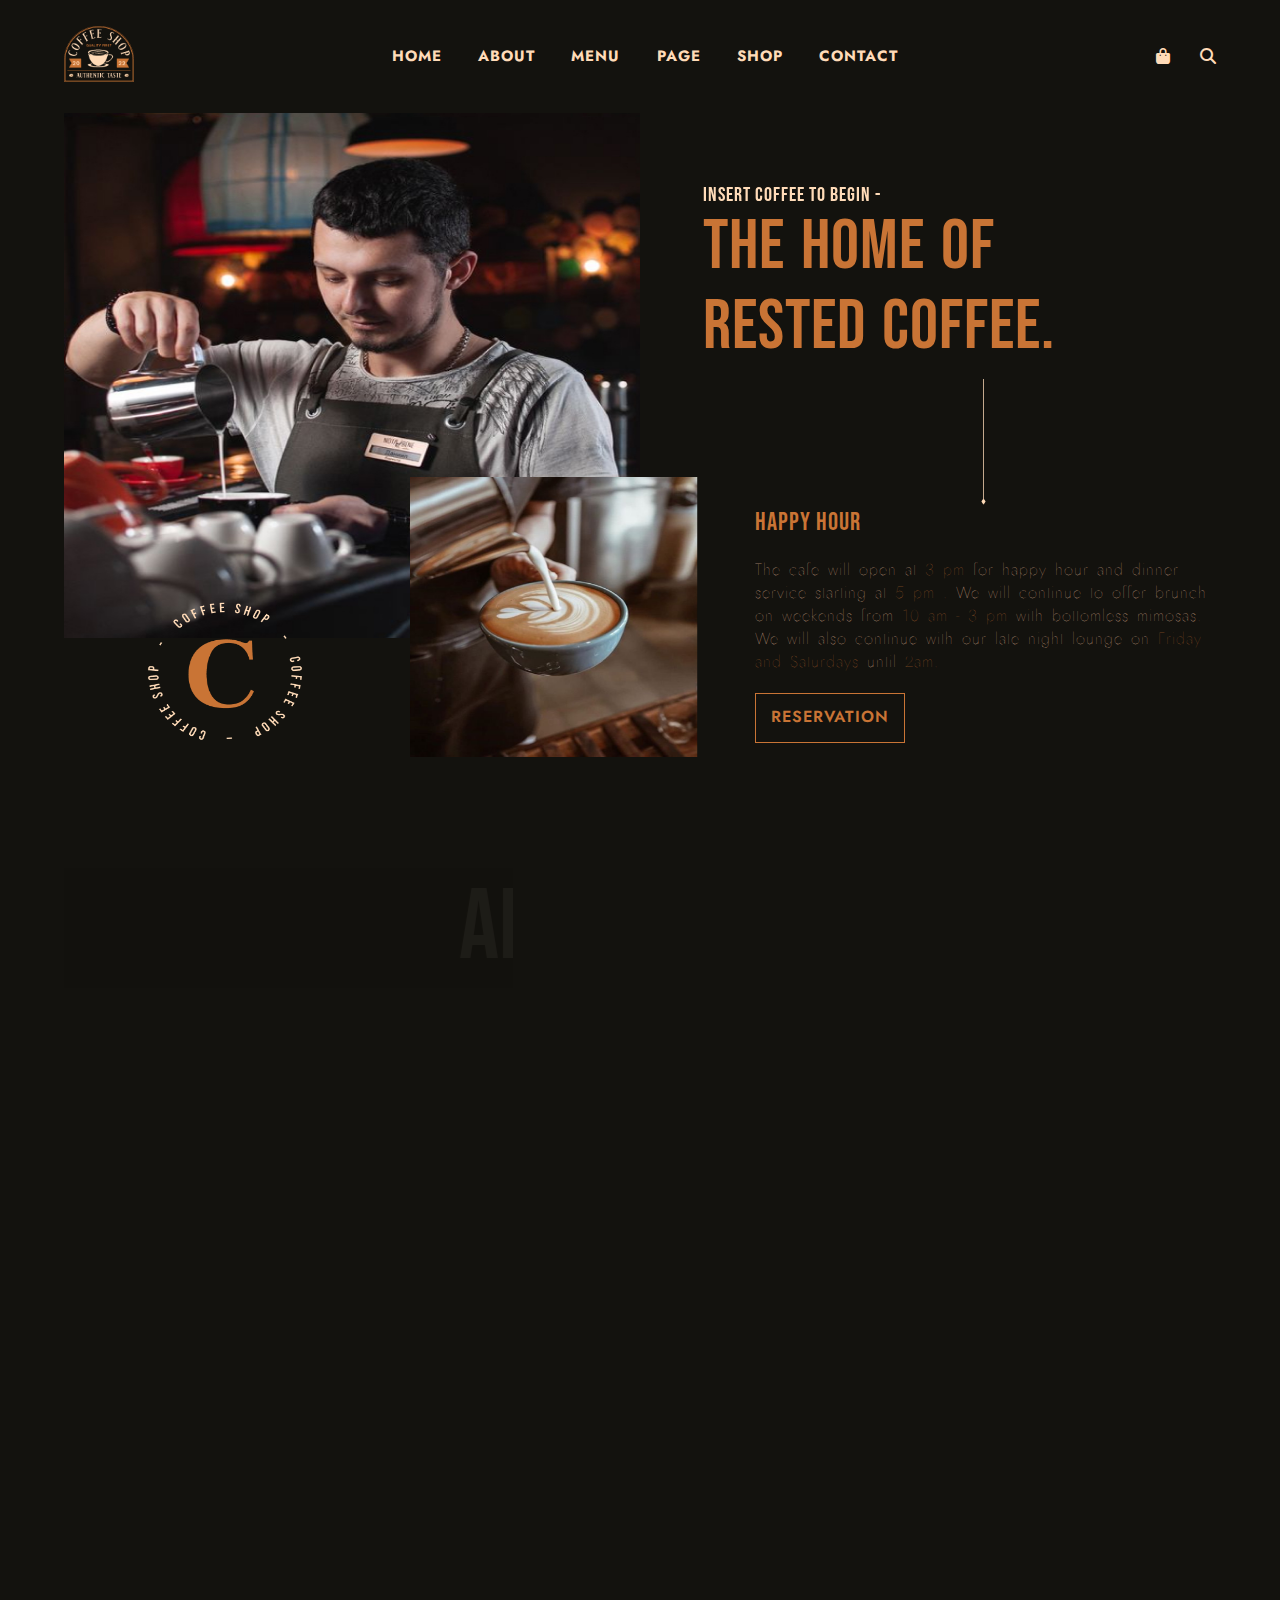
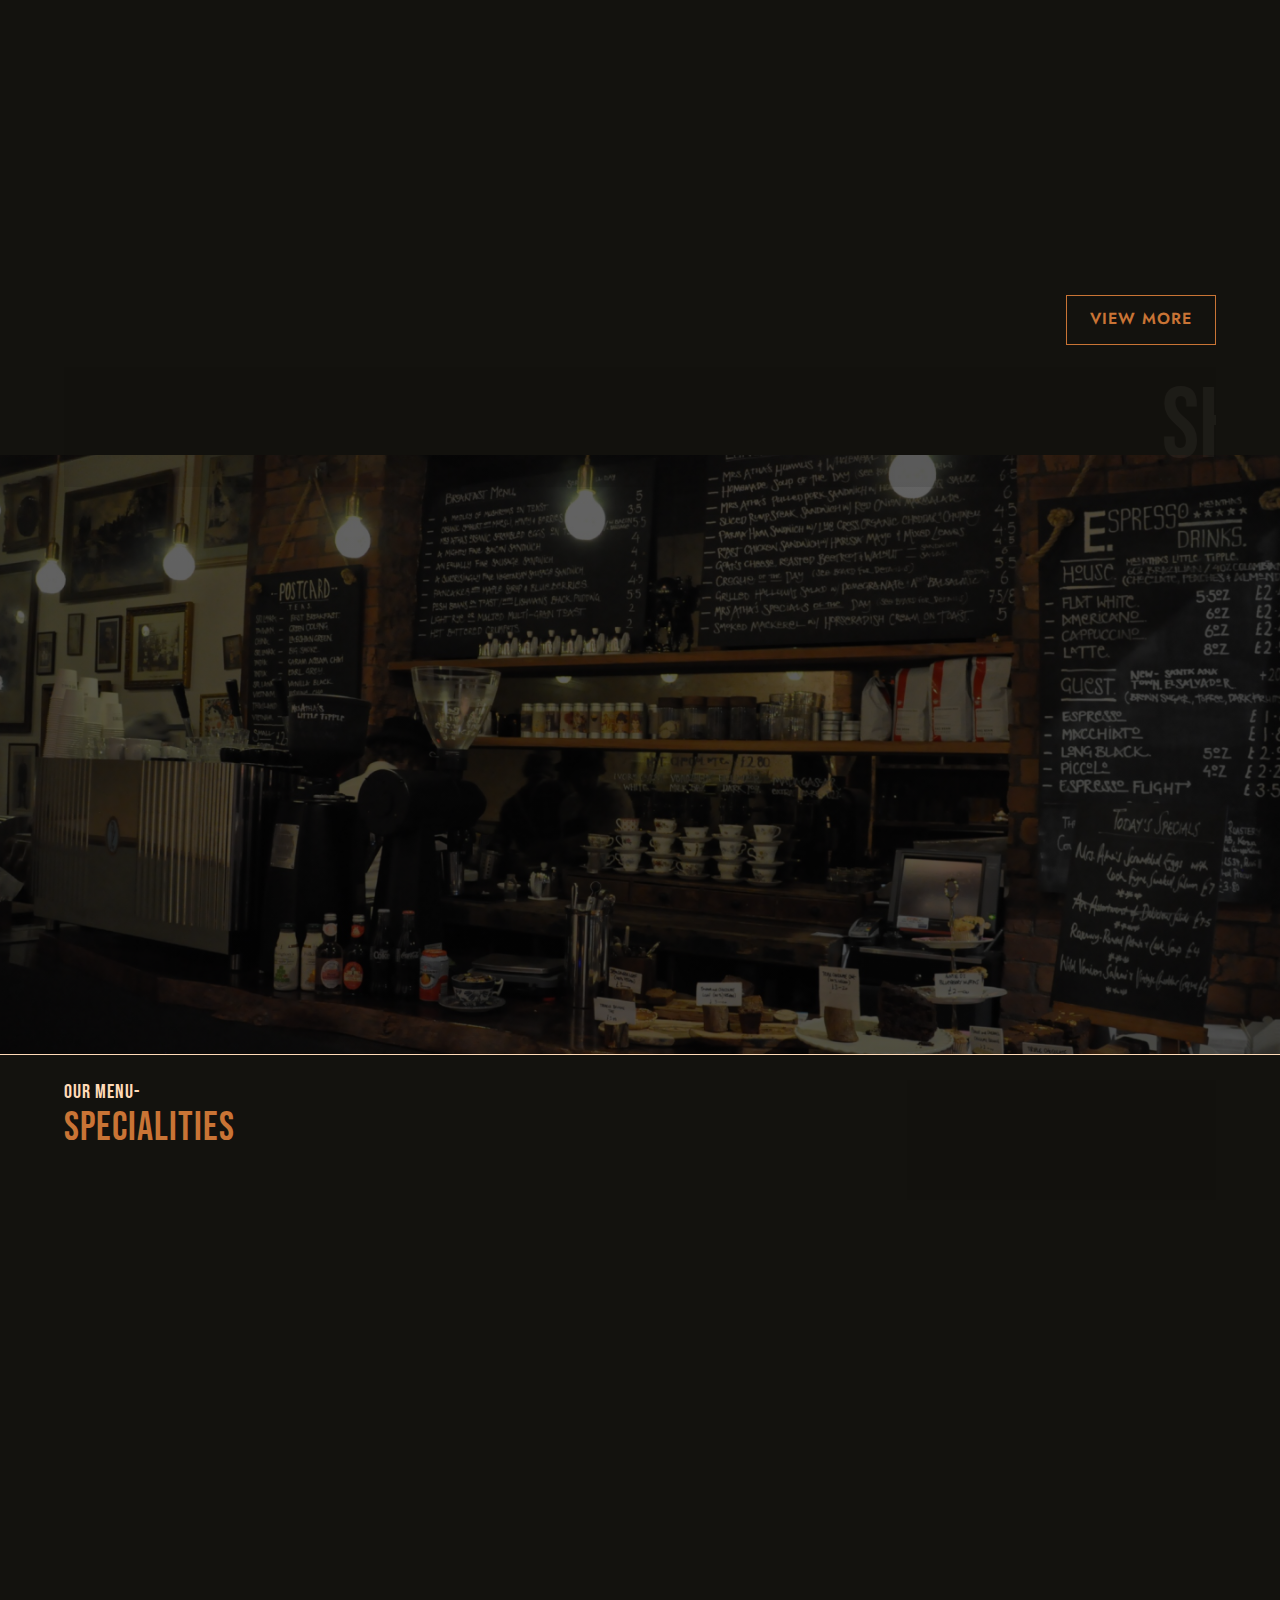
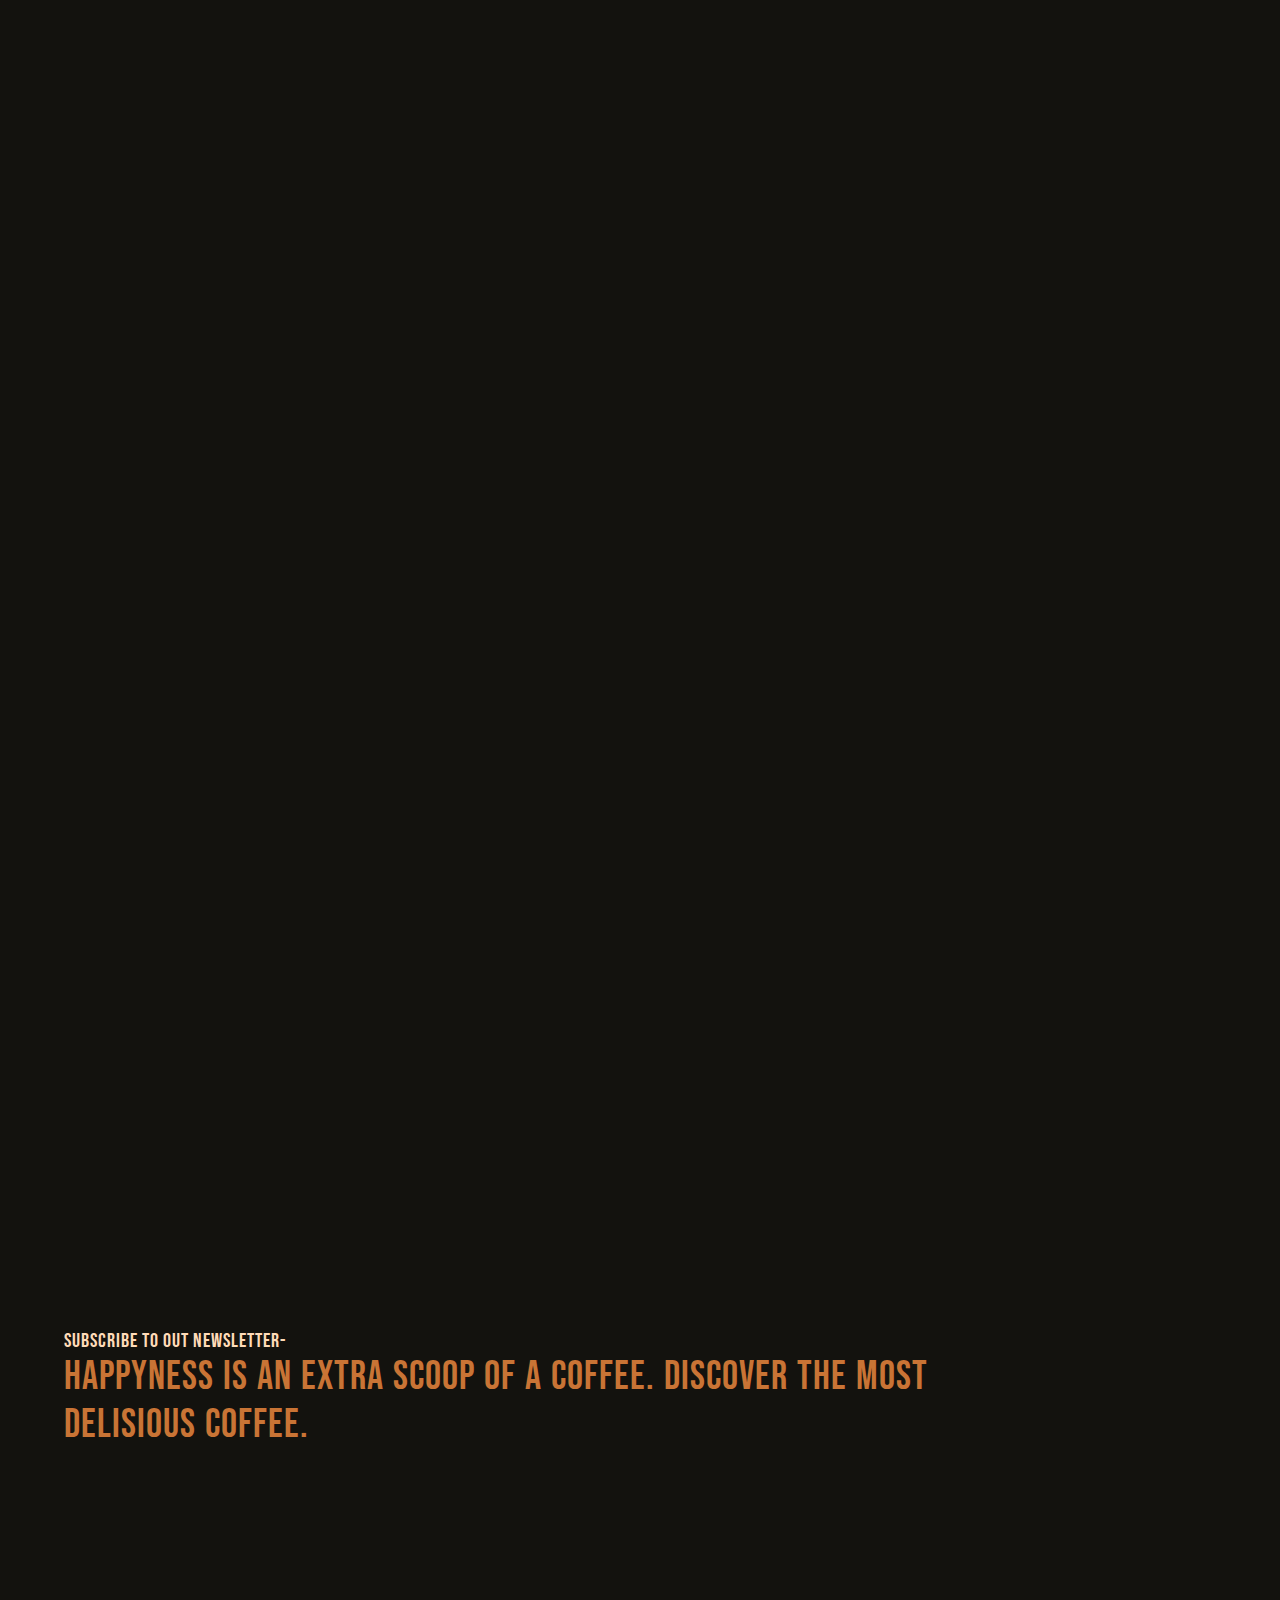
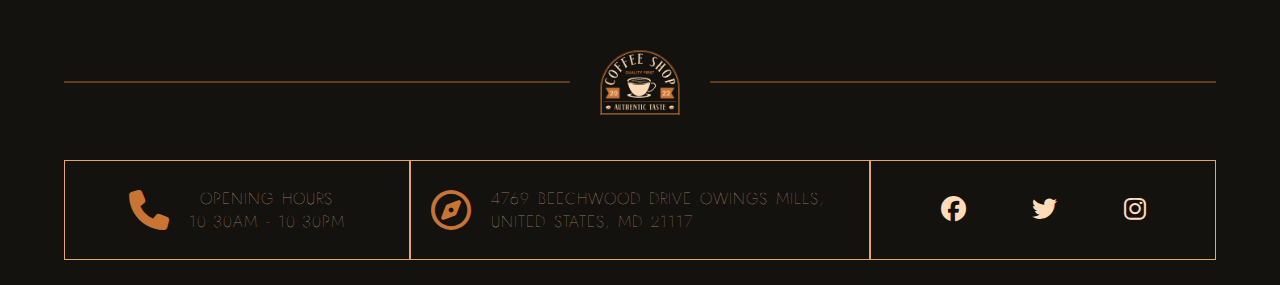
<file: index.html>
<!DOCTYPE html>
<html lang="en">

<head>
    <title>Mimi's Cafe</title>
    <meta charset="UTF-8">
    <link rel="stylesheet" href="https://unpkg.com/aos@next/dist/aos.css" />
    <link rel="stylesheet" href="https://cdnjs.cloudflare.com/ajax/libs/OwlCarousel2/2.3.4/assets/owl.carousel.min.css"
        integrity="sha512-tS3S5qG0BlhnQROyJXvNjeEM4UpMXHrQfTGmbQ1gKmelCxlSEBUaxhRBj/EFTzpbP4RVSrpEikbmdJobCvhE3g=="
        crossorigin="anonymous" referrerpolicy="no-referrer" />
    <link rel="stylesheet"
        href="https://cdnjs.cloudflare.com/ajax/libs/OwlCarousel2/2.3.4/assets/owl.theme.default.min.css"
        integrity="sha512-sMXtMNL1zRzolHYKEujM2AqCLUR9F2C4/05cdbxjjLSRvMQIciEPCQZo++nk7go3BtSuK9kfa/s+a4f4i5pLkw=="
        crossorigin="anonymous" referrerpolicy="no-referrer" />
    <meta name="viewport" content="width=device-width, initial-scale=1.0">
    <link rel="stylesheet" href="https://cdnjs.cloudflare.com/ajax/libs/font-awesome/6.4.0/css/all.min.css">
    <link rel="stylesheet" href="/assets/css/main.css">

</head>

<body>
    <header>
        <nav class="container"> 
            <div class="logo">
                <img src="/assets/images/Logo.png" alt="no image found">
            </div>
            <ul class="ul">
                <li><a href="/">HOME</a></li>
                <li><a href="/about.html">ABOUT</a></li>
                <li><a href="#">MENU</a></li>
                <li><a href="#">PAGE</a></li>
                <li><a href="#">SHOP</a></li>
                <li><a href="/contact.html">CONTACT</a></li>
            </ul>
            <div class="ex-icon">
                <i class="fa-solid fa-bag-shopping"></i>
                <i class="fa-solid fa-magnifying-glass"></i>
            </div>
            <div class="hamburger">
                <i class="fa-solid fa-bars"></i>
            </div>
        </nav>
    </header>
    
    <!--section 1-->
    <div class="sec-one container">
        <img class="first-image" src="/assets/images/first-coffee.jpg" alt="no image found" data-aos="fade-up">
        <img class="font-round" src="/assets/images/Coffee-Shop.png" alt="no image found" data-aos="fade-up">
        <img class="second-image" src="/assets/images/coffee-second.jpg" alt="no image found" data-aos="fade-up">
  
        <div class="heading" data-aos="fade-up">
            <h4>INSERT COFFEE TO BEGIN -</h4>
            <h1>THE HOME OF <br> RESTED COFFEE.</h1>
        </div>
        <img class="line" src="/assets/images/Line 1.png" alt="no image found" data-aos="fade-up">
 
        <div class="happy-hour" data-aos="fade-up">
            <h3>HAPPY HOUR</h3>
            <P>The cafe will open at <span>3 pm </span>for happy hour and dinner service starting at <span>5 pm
                </span>. We will continue to offer brunch on weekends from <span>10 am - 3 pm </span>with bottomless
                mimosas. We will also continue with our late night lounge on <span>Friday and Saturdays </span>until
                <span>2am</span>.
            </P>
            <div class="button">RESERVATION</div>
        </div>
    </div>
    
    <!--section 2-->
    <div class="sec-two container">
        <img class="line-2" src="/assets/images/Line 2.png" alt="no image found" data-aos="fade-up">
        <div class="text-area">
                <marquee>ABOUT US</marquee>
            <div class="text" data-aos="fade-up">
                <h4>WELCOME TO COFFEE SHOP -</h4>
                <h2>EXPERIENCE<br> DIFFERENT COFFEE<br> AND ADD FLAVOR TO<br> YOUR LIFE. </h2>
            </div>
            <div class="paragraph" data-aos="fade-up">
                <p>Exercitation photo booth stumptown tote bag Bankcy, elit small batch freegan sed. craft beer alit
                    seitan exercitation, photio booth at 8-bit kale chips proident chillware deep v laborum . Aliqup
                    vaniam delecturs marfa eiusmod.</p>
            </div>
        </div>
        <div class="image-area">
            <img class="side-image" src="/assets/images/women-coffee 1.png" alt="no image found" data-aos="zoom-in-up">
        </div>
    </div>

    <div class="images container">
        <div class="image-box">
            <img class="image" src="/assets/images/section 2 01 Best Coffee flavour.png" alt="no image found" data-aos="zoom-in-up">
        </div>
        <div class="image-box">
            <img class="image" src="/assets/images/section 2 02 Proper Roesting.png" alt="no image found" data-aos="zoom-in-up">
        </div>
        <div class="image-box">
            <img class="image" src="/assets/images/section 2 03.png" alt="no image found" data-aos="zoom-in-up">
        </div>
    </div>
    <!--section 3-->
    <div class="sec-three container">
        
        <div class="sec-three-headding">

            <div class="coffee-build" data-aos="fade-up">
                <h4>WHATS HAPPENS HERE</h4>
                <h2>COFFEE BUILD YOUR BASE.</h2>
            </div>
            <div class="sec-three-btn button">VIEW MORE</div>
        </div>
        <marquee class="shop-now">SHOP NOW</marquee>
        <!-- owl-carousel -->
        <div class="owl-carousel owl-theme">
            <div class="item">
                <img class="product-image" src="/assets/images/section 4 image 1.png" alt="no image found">
                <h4>PAPER PAUCH</h4>
                <h5>$46.00</h5>
            </div>
            <div class="item">
                <img class="product-image" src="/assets/images/section 4 image 2.png" alt="no image found">
                <h4>PAPER PAUCH</h4>
                <h5>$46.00</h5>
            </div>
            <div class="item">
                <img class="product-image" src="/assets/images/section 4 image 3.png" alt="no image found">
                <h4>PAPER PAUCH</h4>
                <h5>$46.00</h5>
            </div>
            <div class="item">
                <img class="product-image" src="/assets/images/section 4 image 4.png" alt="no image found">
                <h4>PAPER PAUCH</h4>
                <h5>$46.00</h5>
            </div>
            <div class="item">
                <img class="product-image" src="/assets/images/section 4 image 1.png" alt="no image found">
                <h4>PAPER PAUCH</h4>
                <h5>$46.00</h5>
            </div>
            <div class="item">
                <img class="product-image" src="/assets/images/section 4 image 2.png" alt="no image found">
                <h4>PAPER PAUCH</h4>
                <h5>$46.00</h5>
            </div>
            <div class="item">
                <img class="product-image" src="/assets/images/section 4 image 3.png" alt="no image found">
                <h4>PAPER PAUCH</h4>
                <h5>$46.00</h5>
            </div>
            <div class="item">
               <img class="product-image" src="/assets/images/section 4 image 4.png" alt="no image found">
                <h4>PAPER PAUCH</h4>
                <h5>$46.00</h5>
            </div>
        </div>
    </div>
<!--section 4-->
        <div class="sec-four f-container">
            <div class="table" data-aos="fade-up">
                <h2>TABLE RESERVATION</h2>
            </div>
            <div class="opening-time" data-aos="fade-up">
                <h3>OPENING TIME</h3>
                <ul class="ul-list" data-aos="fade-up">
                    <li><i class="fa-regular fa-clock"></i> <span>WEEK DAYS.......................................9:00 - 18:00</span></li>
                    <li><i class="fa-regular fa-clock"></i> <span>SATURDAY.......................................10:00 - 17:00</span></li>
                    <li><i class="fa-regular fa-clock"></i> <span>SUNDAY...................................................CLOSED</li></span>
                    <p class="tele" >Book your table for lunch or dinner.</p>                  
                   <span class="telephone"><img src="/assets/images/teliphone.png" alt="no image found" width="40px"> &nbsp; +1 1256 2567912</span>
                   
                </ul>
                <div class="sec-four-btn button">BOOKING NOW</div>
            </div>
        </div>

        <!--section-5-->
        <div class="sec-five container">
            <div class="sec-five-heading">
            <div class="our-menu">
                    <h4>OUR MENU-</h4>
                    <h2>SPECIALITIES</h2>
                </div>
                <div> <marquee class="side-bar">OUR MENU</marquee></div>
            </div>
             <div class="menu">      
                <div class="menu-one" data-aos="fade-up">
                    <div class="menu-list">
                        <div class="menu-image">
                            <img src="/assets/images/section 6 sm 01.png" alt="no image found">
                        </div>
                        <div class="menu-details">
                            <h5>AMERICANO ROSTED GRED..........$39</h5>
                            <p>Lorem ipsum dolor sit amet consectetur.</p>
                        </div>
                    </div>
                    <div class="menu-list">
                        <div class="menu-image">
                            <img src="/assets/images/section 6 sm 02.png" alt="no image found">
                        </div>
                        <div class="menu-details">
                            <h5>AMERICANO ROSTED GRED..........$39</h5>
                            <p>Lorem ipsum dolor sit amet consectetur.</p>
                        </div>
                    </div>
                    <div class="menu-list">
                        <div class="menu-image">
                            <img src="/assets/images/section 6 sm 03.png" alt="no image found">
                        </div>
                        <div class="menu-details">
                            <h5>AMERICANO ROSTED GRED..........$39</h5>
                            <p>Lorem ipsum dolor sit amet consectetur.</p>
                        </div>
                    </div>
                </div>

                <div class="menu-two" data-aos="fade-up">
                    <div class="menu-list">
                        <div class="menu-image">
                            <img src="/assets/images/section 6 sm 04.png" alt="no image found">
                        </div>
                        <div class="menu-details">
                            <h5>AMERICANO ROSTED GRED..........$39</h5>
                            <p>Lorem ipsum dolor sit amet consectetur.</p>
                        </div>
                    </div>
                    <div class="menu-list">
                        <div class="menu-image">
                            <img src="/assets/images/section 6 sm 05.png" alt="no image found">
                        </div>
                        <div class="menu-details">
                            <h5>AMERICANO ROSTED GRED..........$39</h5>
                            <p>Lorem ipsum dolor sit amet consectetur.</p>
                        </div>
                    </div>
                    <div class="menu-list">
                        <div class="menu-image">
                            <img src="/assets/images/section 6 sm 06.png" alt="no image found">
                        </div>
                        <div class="menu-details">
                            <h5>AMERICANO ROSTED GRED..........$39</h5>
                            <p>Lorem ipsum dolor sit amet consectetur.</p>
                        </div>
                    </div>
                </div>
            </div>
            </div>
       

        <!--section-6-->
        <div class="f-container">
            <div class="sec-six images-six" data-aos="fade-up">
                <img class="img-one" src="/assets/images/coffee-bar.jpg" alt="no image found" width="42%" height="600px">
                <img class="img-two" src="/assets/images/section 7 image 2.png" alt="no image found" width="20%"
                    height="300px">
                <img class="img-three" src="/assets/images/sec-6-img.jpg" alt="no image found" width="20%" height="300px">
                <img class="img-four" src="/assets/images/section 7 image 4.png" alt="no image found" width="18%"
                    height="600px">
                <img class="img-five" src="/assets/images/section 7 image 5.png" alt="no image found" width="20%"
                    height="300px">
                <img class="img-six" src="/assets/images/cofee-last.jpg" alt="no image found" width="20%" height="300px">
            </div>
        </div>
       
<!--section-7-->
        <div class="sec-seven container">

            <div class="image-seven">
                <img class="img-7" src="/assets/images/last-img.jpg" alt="no image found" data-aos="fade-up">
            </div>

            <div class="text-seven" data-aos="fade-up">
                <img class="line-7" src="/assets/images/Line 1.png" alt="no image found" data-aos="fade-up">
                <div class="two-area">
                    <h4>CLIENT TESTIMONIALS</h4>
                    <h2>OUR CLIENT SAY SOMETHING ABOUT COFFEE.</h2>
                </div>
                <P>Lorem ipsum dolor sit amet consectetur adipisicing elit. Repellat, necessitatibus nostrum! Saepe
                    sequi itaque incidunt libero suscipit voluptatem nobis consectetur ipsa. Ab cupiditate, labore
                    perferendis perspiciatis fuga tempora architecto incidunt, illo enim libero debitis, ut ducimus
                    exercitationem at nihil aliquid odit et hic minima quia recusandae aspernatur. Sint dignissimos
                    magnam, ex iure tempora possimus corporis vitae sunt, cumque maxime dolorem!</P>

                <div class="greg-b">
                    <h5>GREG B. DENZER     <i class="fa-solid fa-star"></i> <i class="fa-solid fa-star"></i> <i class="fa-solid fa-star"></i> <i class="fa-solid fa-star"></i><i class="fa-regular fa-star"></i></h5>
                    <P>geodetic surveyor</P>
                </div>

            </div>

        </div>

        <!-- section-8 -->
        <div class="sec-eight container">
            <!--   <marquee class="subscribe">SUBSCRIBE</marquee>-->
            <div class="sec-8-headding">
                <h4>SUBSCRIBE TO OUT NEWSLETTER-</h4>
                <h2>HAPPYNESS IS AN EXTRA SCOOP OF A COFFEE. DISCOVER THE MOST DELISIOUS COFFEE.</h2>
            </div>
            <div class="form" data-aos="fade-up">
                <div class="email-box">
                    <input type="email" name="email" placeholder="Your Email Address">
                    <button>GET STARTED</button>
                </div>
                <div class="input-span">
                    <input type="checkbox" class="checkbox"><span class="checkbox-span"> &nbsp; I have agree to the the terms &
                        conditions</span>
                </div>
            </div>
        </div>
        <!--footer-->
        <div class="last-footer container">
            <div class="line-10">
                <img class="line-10-1" src="/assets/images/Line 10.png" alt="no image found">
                <img class="line-10-2" src="/assets/images/Logo.png" alt="no image found">
                <img class="line-10-3" src="/assets/images/Line 10.png" alt="no image found">
            </div>
            <div class="last-details">
                <div class="opening-hour">
                    <i class="fa-solid fa-phone"></i>
                    <div>
                        <p>OPENING HOURS</p>
                        <p>10:30AM - 10:30PM</p>
                    </div>
                </div>
                <div class="location">
                    <i class="fa-regular fa-compass"></i>
                    <p>4769 BEECHWOOD DRIVE OWINGS MILLS, UNITED STATES, MD 21117</p>
                </div>
                <div class="last-icons">
                    <i class="fa-brands fa-facebook"></i>
                    <i class="fa-brands fa-twitter"></i>
                    <i class="fa-brands fa-instagram"></i>
                </div>
            </div>
        </div>
        <script src="https://cdnjs.cloudflare.com/ajax/libs/jquery/3.7.0/jquery.min.js"
            integrity="sha512-3gJwYpMe3QewGELv8k/BX9vcqhryRdzRMxVfq6ngyWXwo03GFEzjsUm8Q7RZcHPHksttq7/GFoxjCVUjkjvPdw=="
            crossorigin="anonymous" referrerpolicy="no-referrer"></script>
        <script src="https://cdnjs.cloudflare.com/ajax/libs/OwlCarousel2/2.3.4/owl.carousel.min.js"
            integrity="sha512-bPs7Ae6pVvhOSiIcyUClR7/q2OAsRiovw4vAkX+zJbw3ShAeeqezq50RIIcIURq7Oa20rW2n2q+fyXBNcU9lrw=="
            crossorigin="anonymous" referrerpolicy="no-referrer"></script>
        <script src="https://unpkg.com/aos@next/dist/aos.js"></script>
        <script src="/assets/js/main.js"></script>

</body>

</html>
</file>
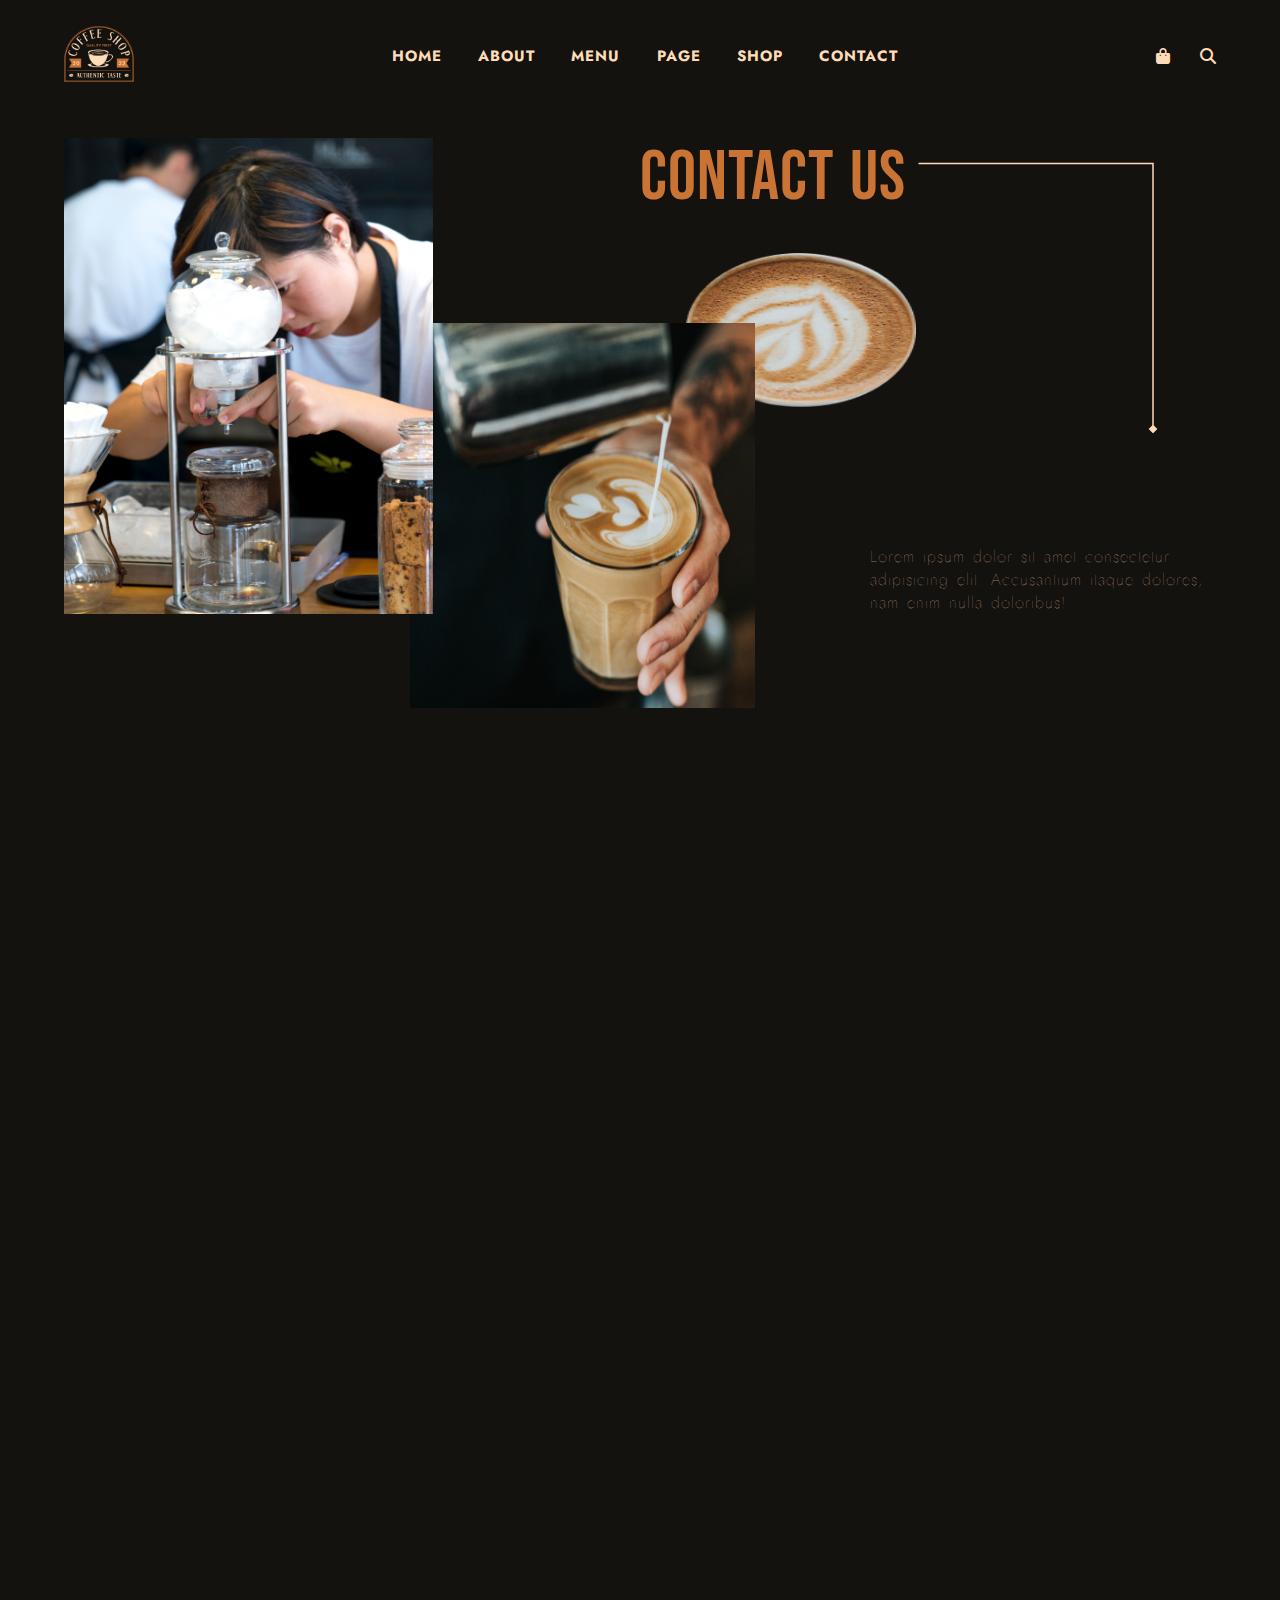
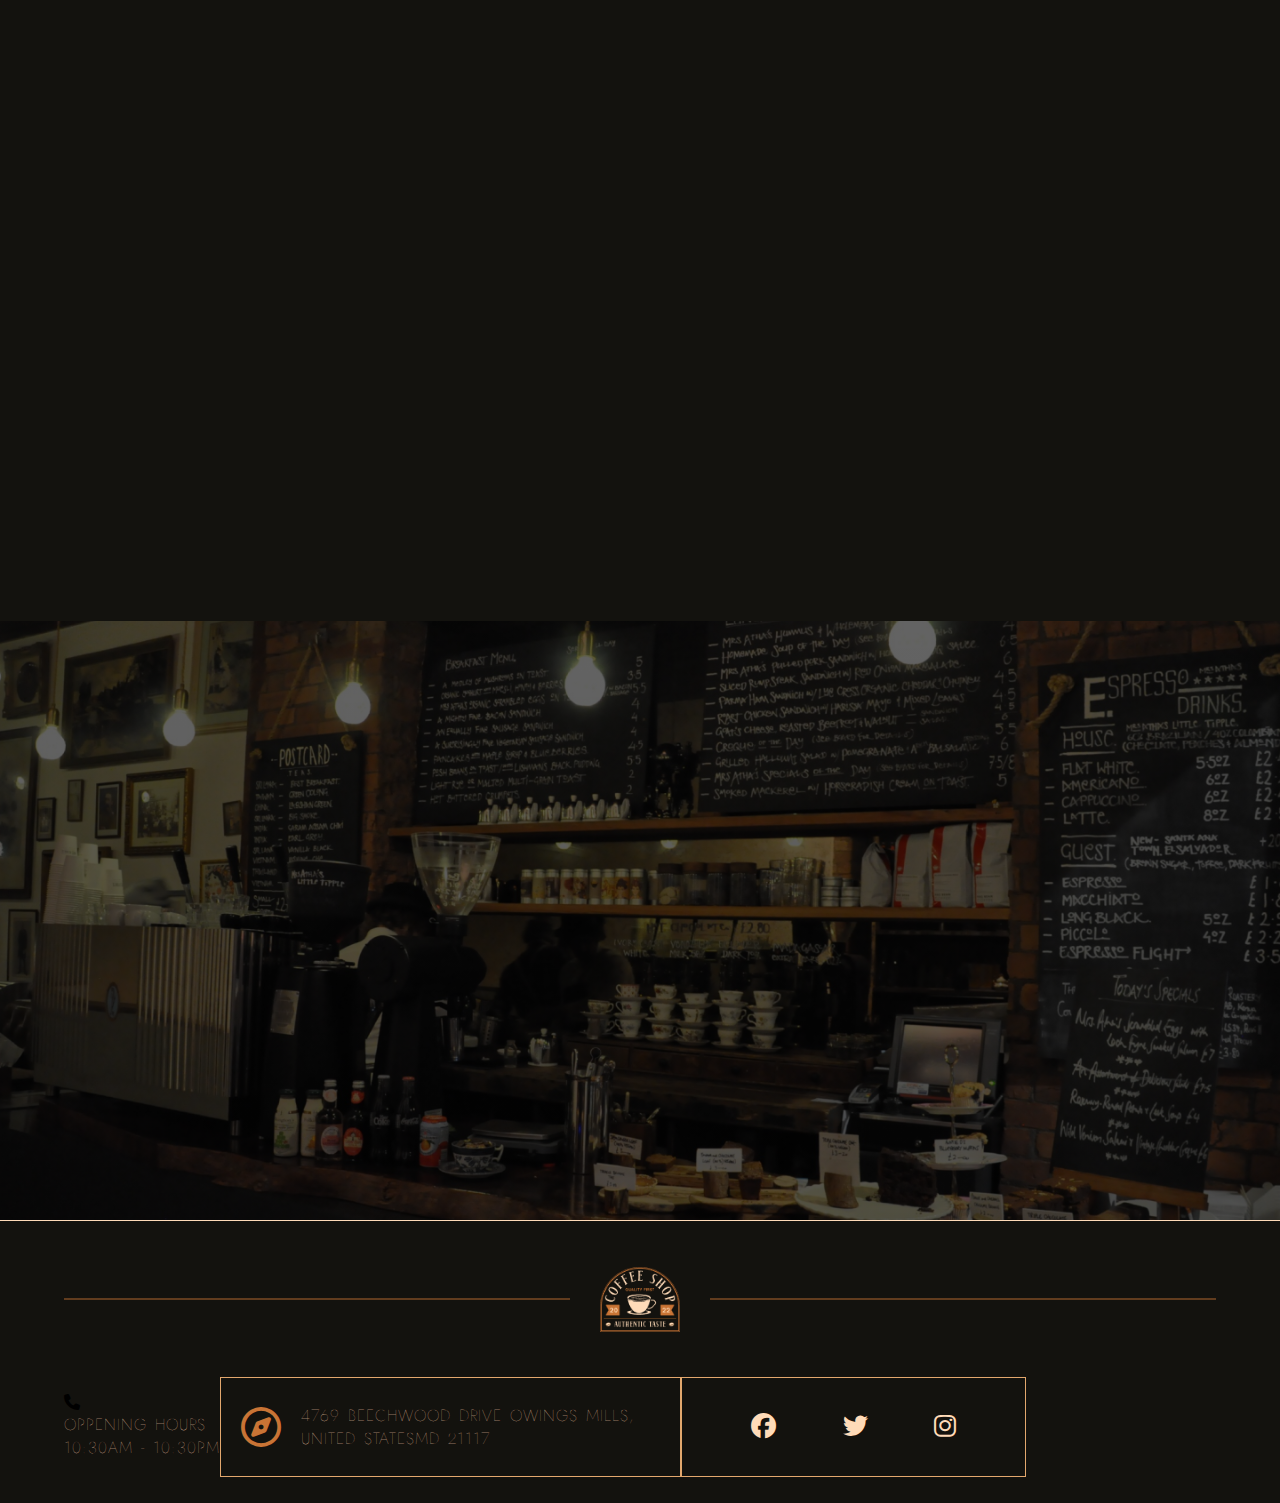
<file: Contact.html>
<!DOCTYPE html>
<html lang="en">
    <head>
        <title>Mimi's Cafe</title>
        <link rel="stylesheet" href="https://unpkg.com/aos@next/dist/aos.css" />
        <meta charset="UTF-8">
        <meta name="viewport" content="width=device-width, initial-scale=1.0">
         <link rel="stylesheet" href="https://cdnjs.cloudflare.com/ajax/libs/font-awesome/6.4.0/css/all.min.css">
        <link rel="stylesheet" href="/assets/css/contact.css">
    </head>
    <body>
        <header>
            <nav class="container">
                <div class="logo">
                    <img src="/assets/images/Logo.png" alt="no image found">
                </div>
             <ul class="ul">
                <li><a href="/">HOME</a></li>
                <li><a href="/about.html">ABOUT</a></li>
                <li><a href="">MENU</a></li>
                <li><a href="">PAGE</a></li>
                <li><a href="">SHOP</a></li>
                <li><a href="/contact.html">CONTACT</a></li>
             </ul>
             <div class="ex-icon">
                <i class="fa-solid fa-bag-shopping"></i>
                <i class="fa-solid fa-magnifying-glass"></i>           
            </div> 
             <div class="hamburger">
                <i class="fa-solid fa-bars"></i>
             </div>      
            </nav>
        </header>
        
        <!--section-1-->
        <div class="sec-1 container">
                <h1>CONTACT US</h1>
                <img class="sec-1-img-1" src="/assets/images/sec-1-1.png" alt="no image found" data-aos="fade-up">
                <img  class="sec-1-img-2"src="/assets/images/sec-1-2.png" alt="no image found"data-aos="fade-up">
                <img  class="sec-1-img-3"src="/assets/images/sec-1-3.png" alt="no image found"data-aos="fade-up">
                <img class="line-1" src="/assets/images/sec-1-line1.png" alt="no image found"data-aos="fade-up">
                <div class="sec-1-img"></div>
                <p>Lorem ipsum dolor sit amet consectetur adipisicing elit. Accusantium itaque dolores, nam enim nulla doloribus!</p>
            </div>
        </div>

        <!--section-2-->
        <div class="sec-2 container">
            <div class="box">
                <div class="box_details" data-aos="fade-right">
                    <h3>CALL US</h3>
                    <P>+ 1234-234-5678</P>
                    <a href="">call on + 1234-234-5678</a>
                </div>
                <div class="box_details" data-aos="fade-up">
                    <h3>DROP MAIL</h3>
                    <P>carlis.agin@gmail.com</P>
                    <a href="">Mail now</a>
                </div>
                <div class="box_details" data-aos="fade-left">
                    <h3>LOCATION</h3>
                    <P>AHMEDABAD, GUJARAT</P>
                    <a href="">Tap to navigate</a>
                </div>
            </div>
        </div>

        <!--section-3-->
        <div class="sec-3 container">
            <div class="part-1">
                    <div class="sec-3-heading" data-aos="fade-right">
                        <h4>GET IN TOUCH</h4>
                        <h2>FEEL FREE TO CONTECT US FOR MORE INFO AND UPDATES</h2>
                    </div>
                <div class="form" data-aos="fade-right">
                    <input type="email" class="email" placeholder="Your Email Address">
                    <input type="text" class="name" placeholder="Your Name">
                    <input type="text" class="text" placeholder="Your Phone No.">
                    <textarea name="feedback" class="feedback" placeholder="Message..."></textarea>
                     <div class="btn button">GET STARTED</div>
                </div>
            </div>
            <div class="part-2" data-aos="zoom-out-right">
                 <img src="/assets/images/contact-sec-3-1.png" alt="no image found" >     
            </div>
        </div>

        <!--section-4-->
        <div class="sec-4 container" data-aos="zoom-in-up">
            <iframe src="https://www.google.com/maps/embed?pb=!1m18!1m12!1m3!1d235013.74842583184!2d72.4149266142662!3d23.02047410336025!2m3!1f0!2f0!3f0!3m2!1i1024!2i768!4f13.1!3m3!1m2!1s0x395e848aba5bd449%3A0x4fcedd11614f6516!2sAhmedabad%2C%20Gujarat!5e0!3m2!1sen!2sin!4v1689067051045!5m2!1sen!2sin" width=100% height="450" style="border:0;" allowfullscreen="" loading="lazy" referrerpolicy="no-referrer-when-downgrade"></iframe>
        </div>

        <!--section-5-->
        <div class="sec-five f-container">
            <div class="table" data-aos="fade-up">
                <h2>TABLE RESERVATION</h2>
            </div>
            <div class="opening-time" data-aos="fade-up">
                <h3>OPENING TIME</h3>
                <ul class="ul-list" data-aos="fade-up">
                    <li><i class="fa-regular fa-clock"></i> <span>WEEK DAYS.......................................9:00 - 18:00</span></li>
                    <li><i class="fa-regular fa-clock"></i> <span>SATURDAY......................................10:00 - 17:00</span></li>
                    <li><i class="fa-regular fa-clock"></i> <span>SUNDAY....................................................CLOSED</li></span>
                    <p class="telliphone" >Book your table for lunch or dinner.<br>                  
                   <img src="/assets/images/teliphone.png" alt="no image found" width="40px"> +1 1256 2567912</p>
                   
                </ul>
                <div class="sec-four-btn button">BOOKING NOW</div>
            </div>
        </div>

        <!--footer-->
        <div class="last-footer container">
            <div class="line-10">
                <img class="line-10-1" src="/assets/images/Line 10.png" alt="no image found">
                <img class="line-10-2" src="/assets/images/Logo.png" alt="no image found">
                <img class="line-10-3" src="/assets/images/Line 10.png" alt="no image found">
            </div>
            <div class="last-details">
                <div class="oppening-hour">
                    <i class="fa-solid fa-phone"></i>
                    <div>
                        <p>OPPENING HOURS</p>
                        <p>10:30AM - 10:30PM</p>
                    </div>
                </div>
                <div class="location">
                    <i class="fa-regular fa-compass"></i>
                    <p>4769 BEECHWOOD DRIVE OWINGS MILLS, UNITED STATESMD 21117</p>
                </div>
                <div class="last-icons">
                    <i class="fa-brands fa-facebook"></i>
                    <i class="fa-brands fa-twitter"></i>
                    <i class="fa-brands fa-instagram"></i>
                </div>
            </div>
        </div>
        
        <script src="https://unpkg.com/aos@next/dist/aos.js"></script>
      <script src="/assets/js/contact.js"></script>
    </body>
</html>
</file>
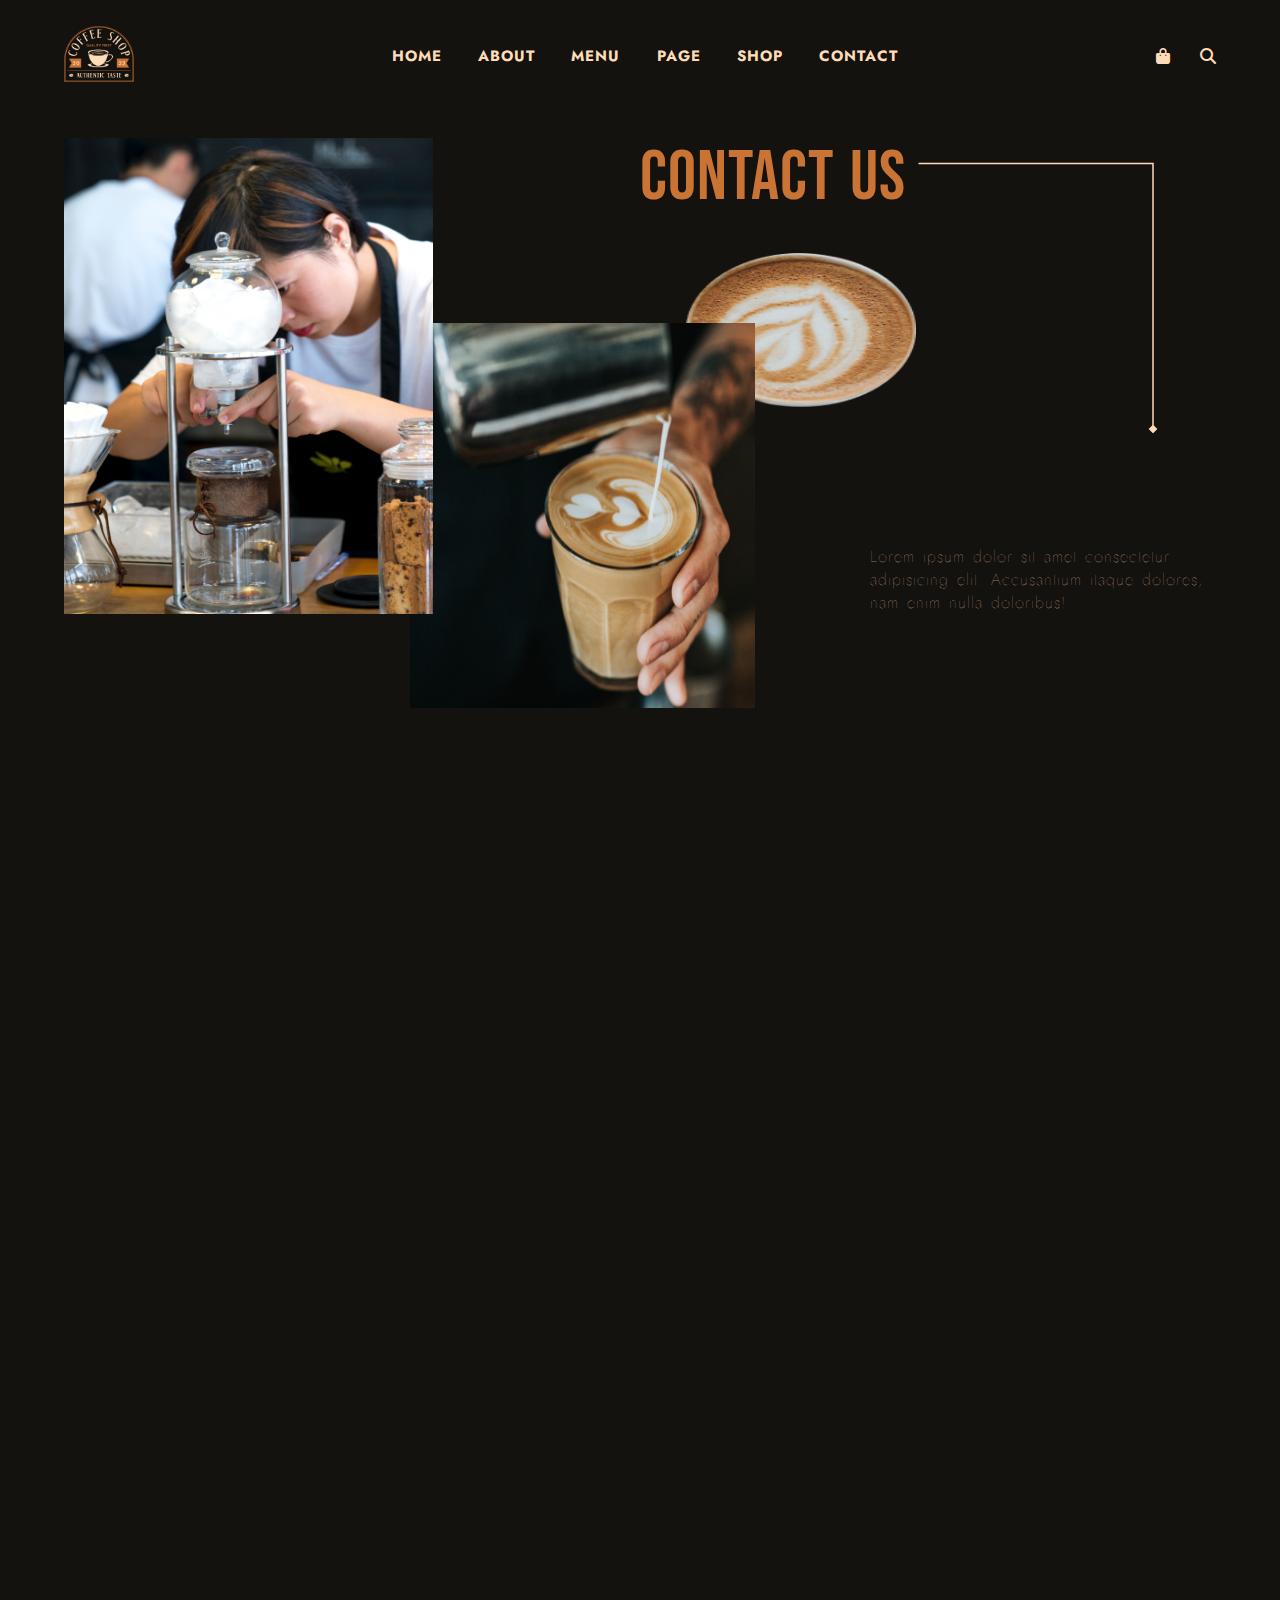
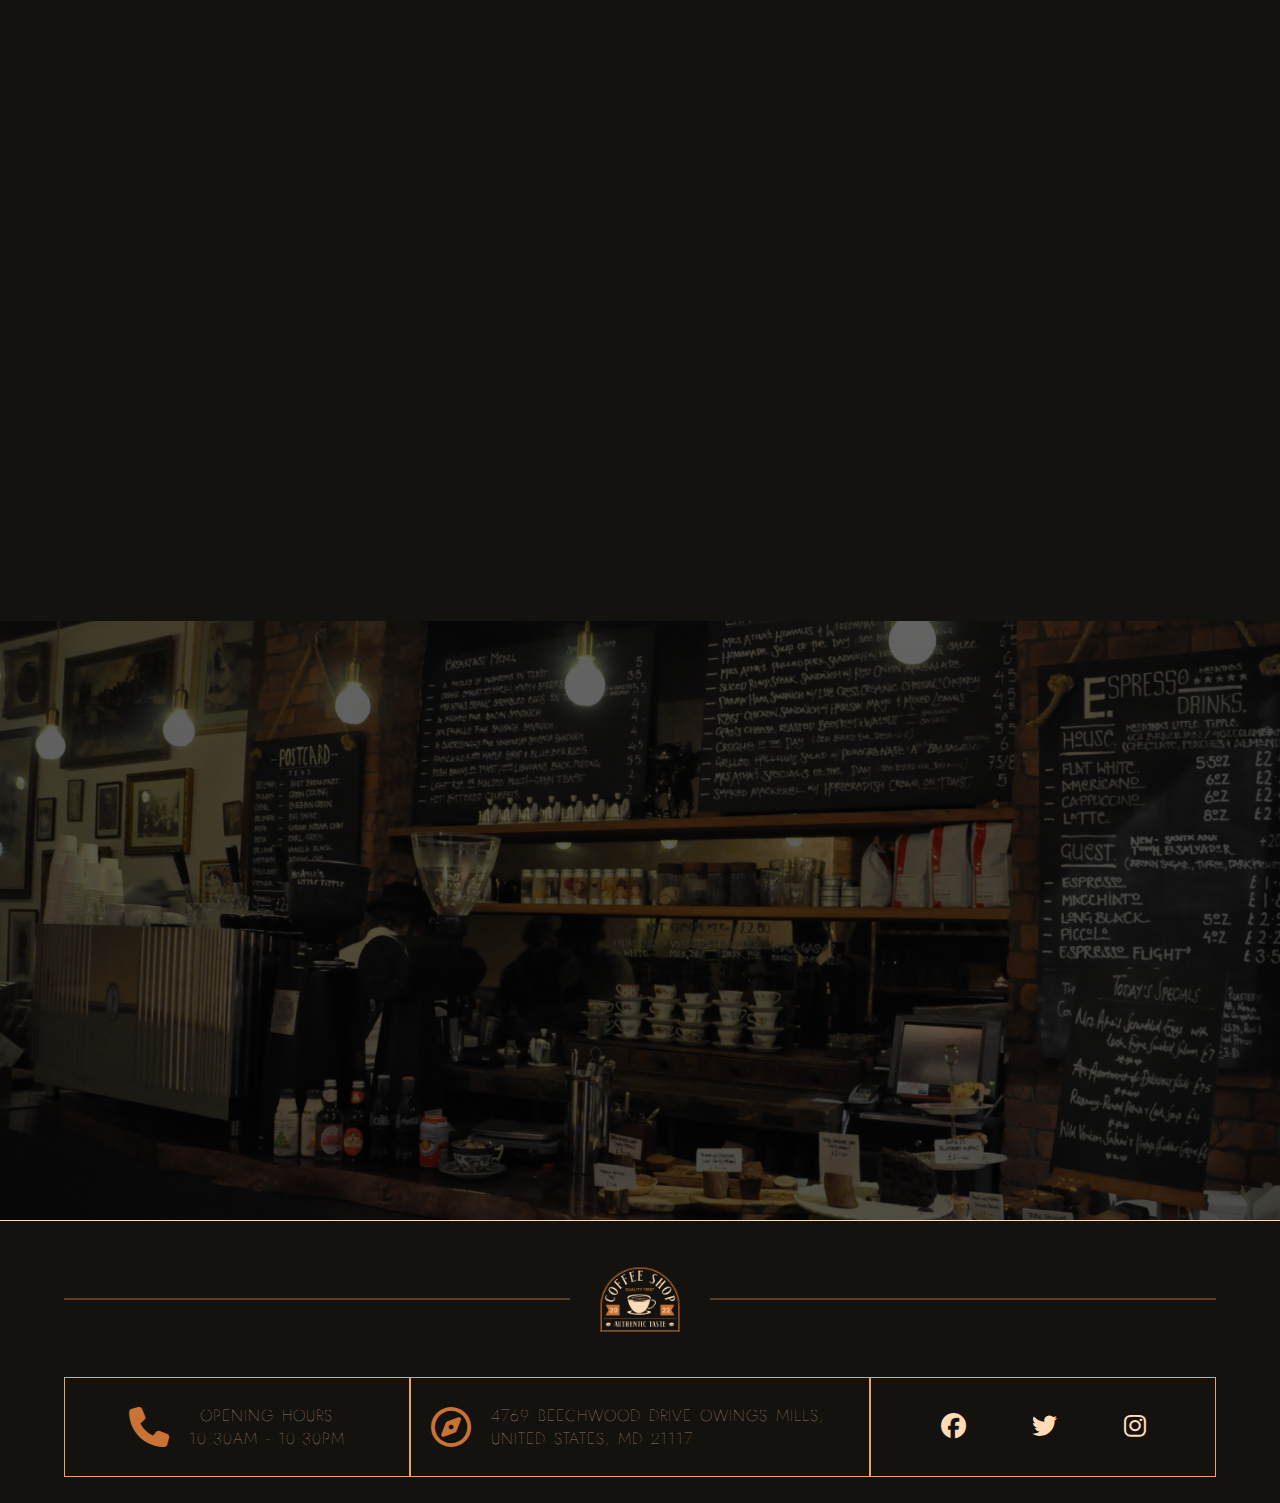
<file: contact.html>
<!DOCTYPE html>
<html lang="en">
    <head>
        <title>Mimi's Cafe</title>
        <link rel="stylesheet" href="https://unpkg.com/aos@next/dist/aos.css" />
        <meta charset="UTF-8">
        <meta name="viewport" content="width=device-width, initial-scale=1.0">
         <link rel="stylesheet" href="https://cdnjs.cloudflare.com/ajax/libs/font-awesome/6.4.0/css/all.min.css">
        <link rel="stylesheet" href="/assets/css/contact.css">
    </head>
    <body>
        <header>
            <nav class="container">
                <div class="logo">
                    <img src="/assets/images/Logo.png" alt="no image found">
                </div>
             <ul class="ul">
                <li><a href="/">HOME</a></li>
                <li><a href="/about.html">ABOUT</a></li>
                <li><a href="">MENU</a></li>
                <li><a href="">PAGE</a></li>
                <li><a href="">SHOP</a></li>
                <li><a href="/contact.html">CONTACT</a></li>
             </ul>
             <div class="ex-icon">
                <i class="fa-solid fa-bag-shopping"></i>
                <i class="fa-solid fa-magnifying-glass"></i>           
            </div> 
             <div class="hamburger">
                <i class="fa-solid fa-bars"></i>
             </div>      
            </nav>
        </header>
        
        <!--section-1-->
        <div class="sec-1 container">
                <h1>CONTACT US</h1>
                <img class="sec-1-img-1" src="/assets/images/sec-1-1.png" alt="no image found" data-aos="fade-up">
                <img class="sec-1-img-2" src="/assets/images/sec-1-2.png" alt="no image found" data-aos="fade-up">
                <img class="sec-1-img-3" src="/assets/images/sec-1-3.png" alt="no image found" data-aos="fade-up">
                <img class="line-1" src="/assets/images/sec-1-line1.png" alt="no image found" data-aos="fade-up">
                <div class="sec-1-img">
                 <p>Lorem ipsum dolor sit amet consectetur adipisicing elit. Accusantium itaque dolores, nam enim nulla doloribus!</p>
            </div>
        </div>

        <!--section-2-->
        <div class="sec-2 container">
            <div class="box">
                <div class="box_details" data-aos="fade-right">
                    <h3>CALL US</h3>
                    <P>+1234-234-5678</P>
                    <span><a href="#">call on +1234-234-5678</a></span>
                </div>
                <div class="box_details" data-aos="fade-up">
                    <h3>DROP MAIL</h3>
                    <P>carlis.aginc@yopmail.com</P>
                    <span><a href="#">Mail now</a></span>
                </div>
                <div class="box_details" data-aos="fade-left">
                    <h3>LOCATION</h3>
                    <P>AHMEDABAD, GUJARAT</P>
                <span><a href="#">Tap to Navigate</a></span>
                </div>
            </div>
        </div>

        <!--section-3-->
        <div class="sec-3 container">
            <div class="part-1">
                    <div class="sec-3-heading" data-aos="fade-right">
                        <h4>GET IN TOUCH</h4>
                        <h2>FEEL FREE TO CONTECT US FOR MORE INFO AND UPDATES</h2>
                    </div>
                <div class="form" data-aos="fade-right">
                    <input type="email" class="email" placeholder="Your Email Address">
                    <input type="text" class="name" placeholder="Your Name">
                    <input type="text" class="text" placeholder="Your Phone No.">
                    <textarea name="feedback" class="feedback" placeholder="Message..."></textarea>
                     <div class="btn button">GET STARTED</div>
                </div>
            </div>
            <div class="part-2" data-aos="zoom-out-right">
                 <img src="/assets/images/contact-sec-3-1.png" alt="no image found" >     
            </div>
        </div>

        <!--section-4-->
        <div class="sec-4 container" data-aos="zoom-in-up">
            <iframe src="https://www.google.com/maps/embed?pb=!1m18!1m12!1m3!1d235013.74842583184!2d72.4149266142662!3d23.02047410336025!2m3!1f0!2f0!3f0!3m2!1i1024!2i768!4f13.1!3m3!1m2!1s0x395e848aba5bd449%3A0x4fcedd11614f6516!2sAhmedabad%2C%20Gujarat!5e0!3m2!1sen!2sin!4v1689067051045!5m2!1sen!2sin" width=100% height="450" style="border:0;" allowfullscreen="" loading="lazy" referrerpolicy="no-referrer-when-downgrade"></iframe>
        </div>

        <!--section-5-->
        <div class="sec-five f-container">
            <div class="table" data-aos="fade-up">
                <h2>TABLE RESERVATION</h2>
            </div>
            <div class="opening-time" data-aos="fade-up">
                <h3>OPENING TIME</h3>
                <ul class="ul-list" data-aos="fade-up">
                    <li><i class="fa-regular fa-clock"></i> <span>WEEK DAYS.......................................9:00 - 18:00</span></li>
                    <li><i class="fa-regular fa-clock"></i> <span>SATURDAY.......................................10:00 - 17:00</span></li>
                    <li><i class="fa-regular fa-clock"></i> <span>SUNDAY...................................................CLOSED</li></span>
                    <p class="tele" >Book your table for lunch or dinner.</p>                  
                   <span class="telephone"><img src="/assets/images/teliphone.png" alt="no image found" width="40px"> &nbsp; +1 1256 2567912</span>
                   
                </ul>
                <div class="sec-four-btn button">BOOKING NOW</div>
            </div>
        </div>

        <!--footer-->
        <div class="last-footer container">
            <div class="line-10">
                <img class="line-10-1" src="/assets/images/Line 10.png" alt="no image found">
                <img class="line-10-2" src="/assets/images/Logo.png" alt="no image found">
                <img class="line-10-3" src="/assets/images/Line 10.png" alt="no image found">
            </div>
            <div class="last-details">
                <div class="opening-hour">
                    <i class="fa-solid fa-phone"></i>
                    <div>
                        <p>OPENING HOURS</p>
                        <p>10:30AM - 10:30PM</p>
                    </div>
                </div>
                <div class="location">
                    <i class="fa-regular fa-compass"></i>
                    <p>4769 BEECHWOOD DRIVE OWINGS MILLS, UNITED STATES, MD 21117</p>
                </div>
                <div class="last-icons">
                    <i class="fa-brands fa-facebook"></i>
                    <i class="fa-brands fa-twitter"></i>
                    <i class="fa-brands fa-instagram"></i>
                </div>
            </div>
        </div>
        
        <script src="https://unpkg.com/aos@next/dist/aos.js"></script>
      <script src="/assets/js/contact.js"></script>
    </body>
</html>
</file>
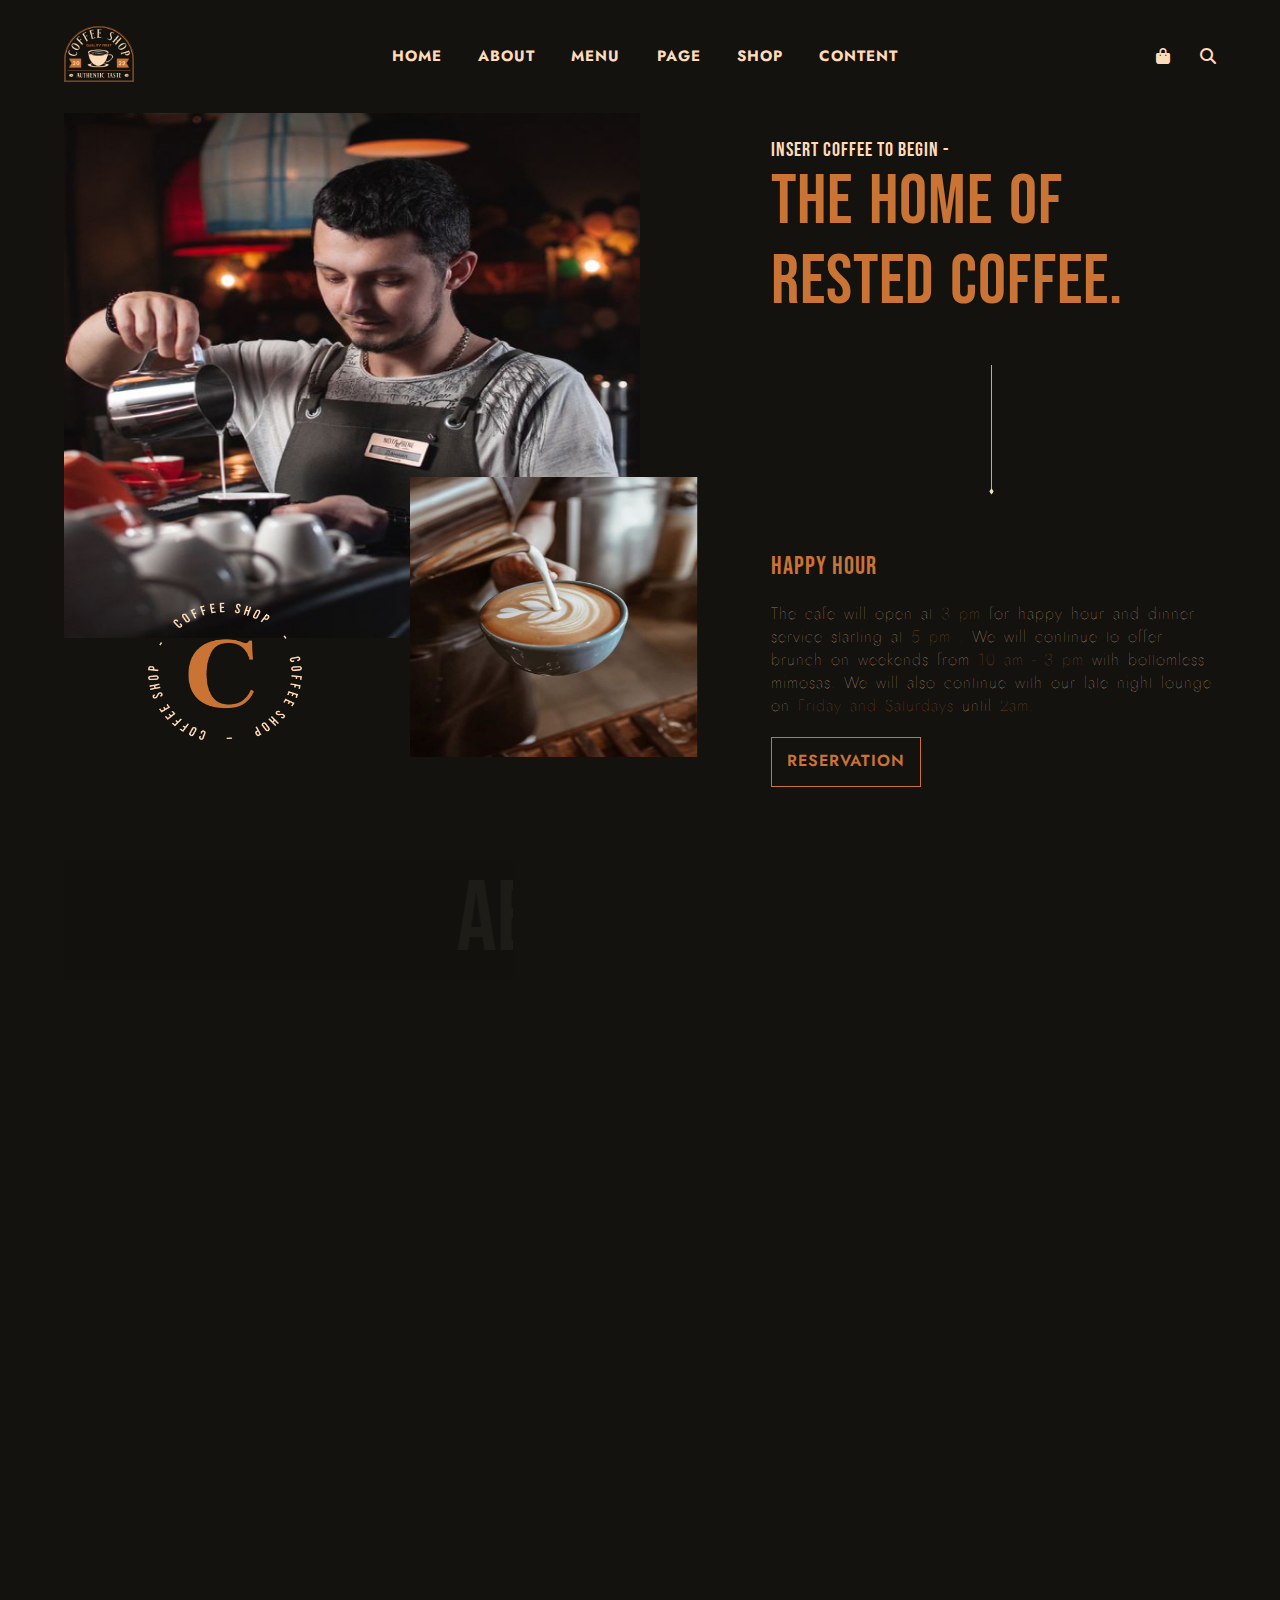
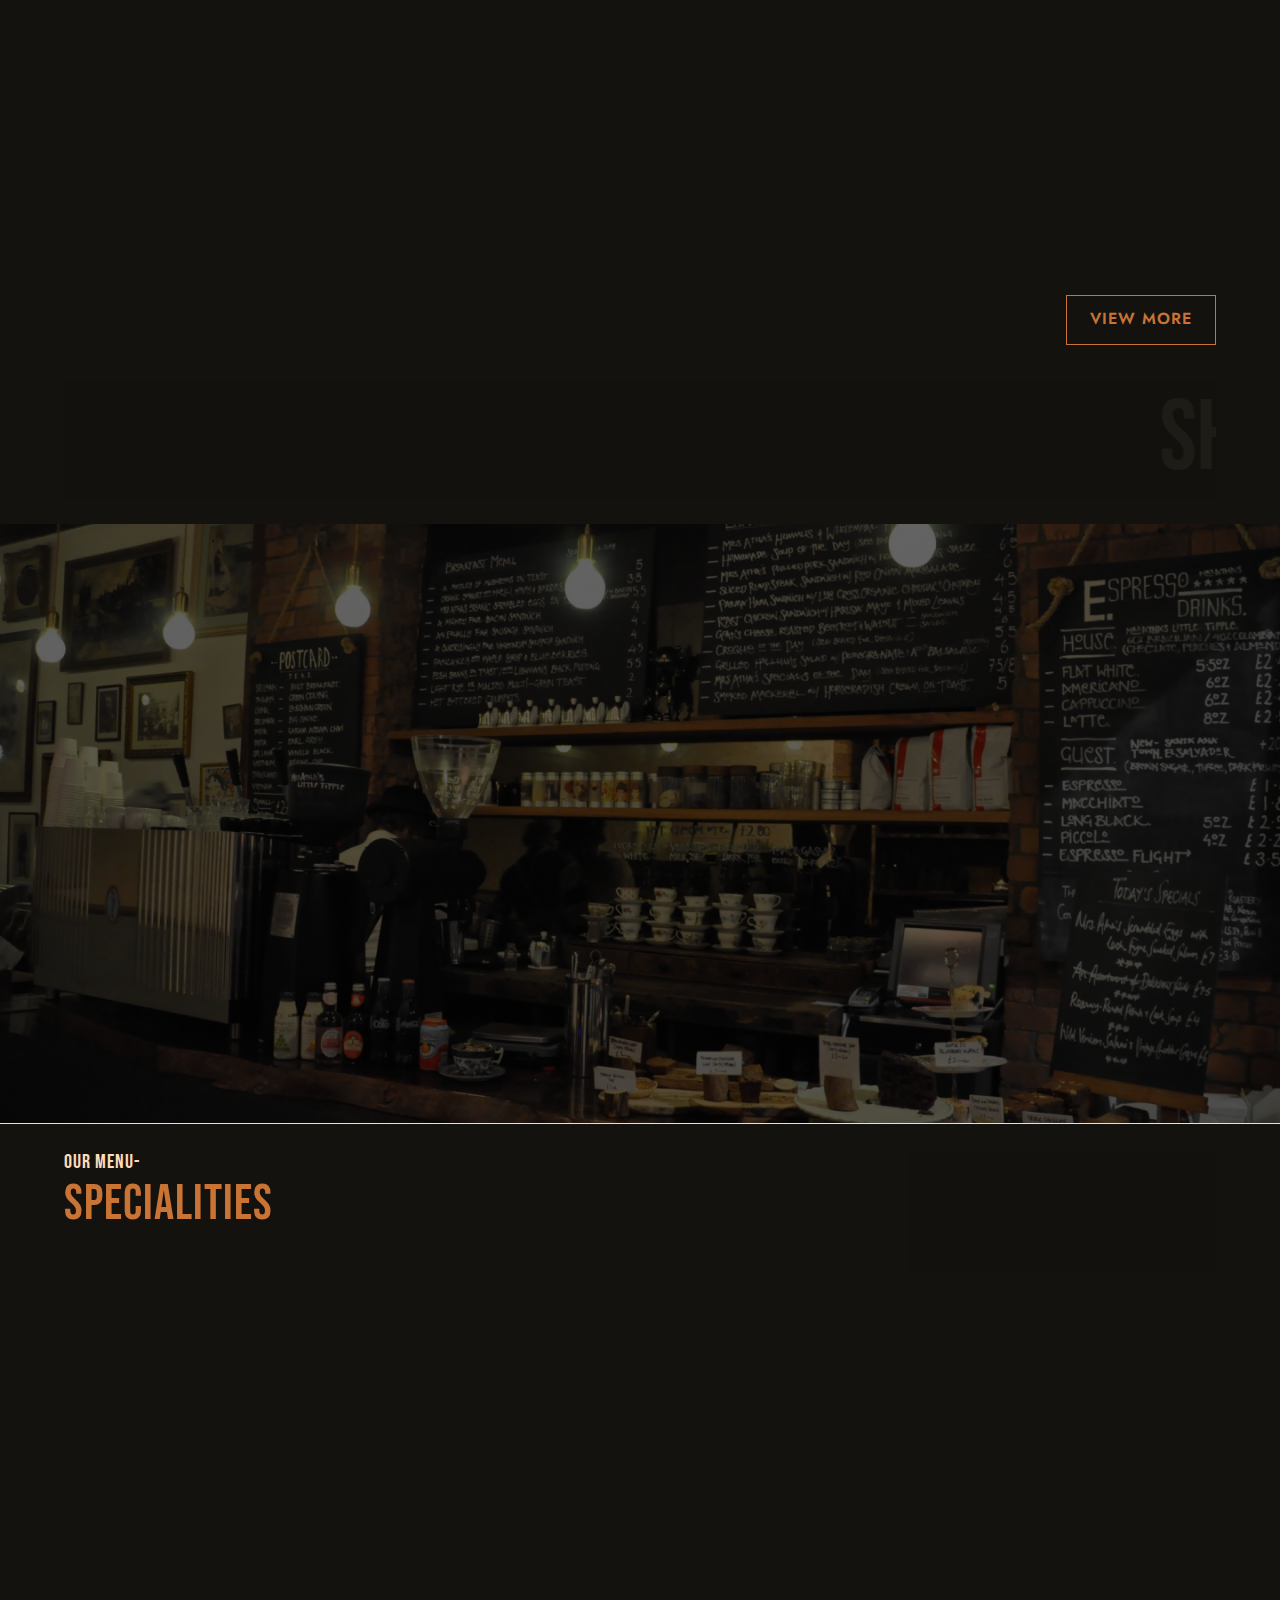
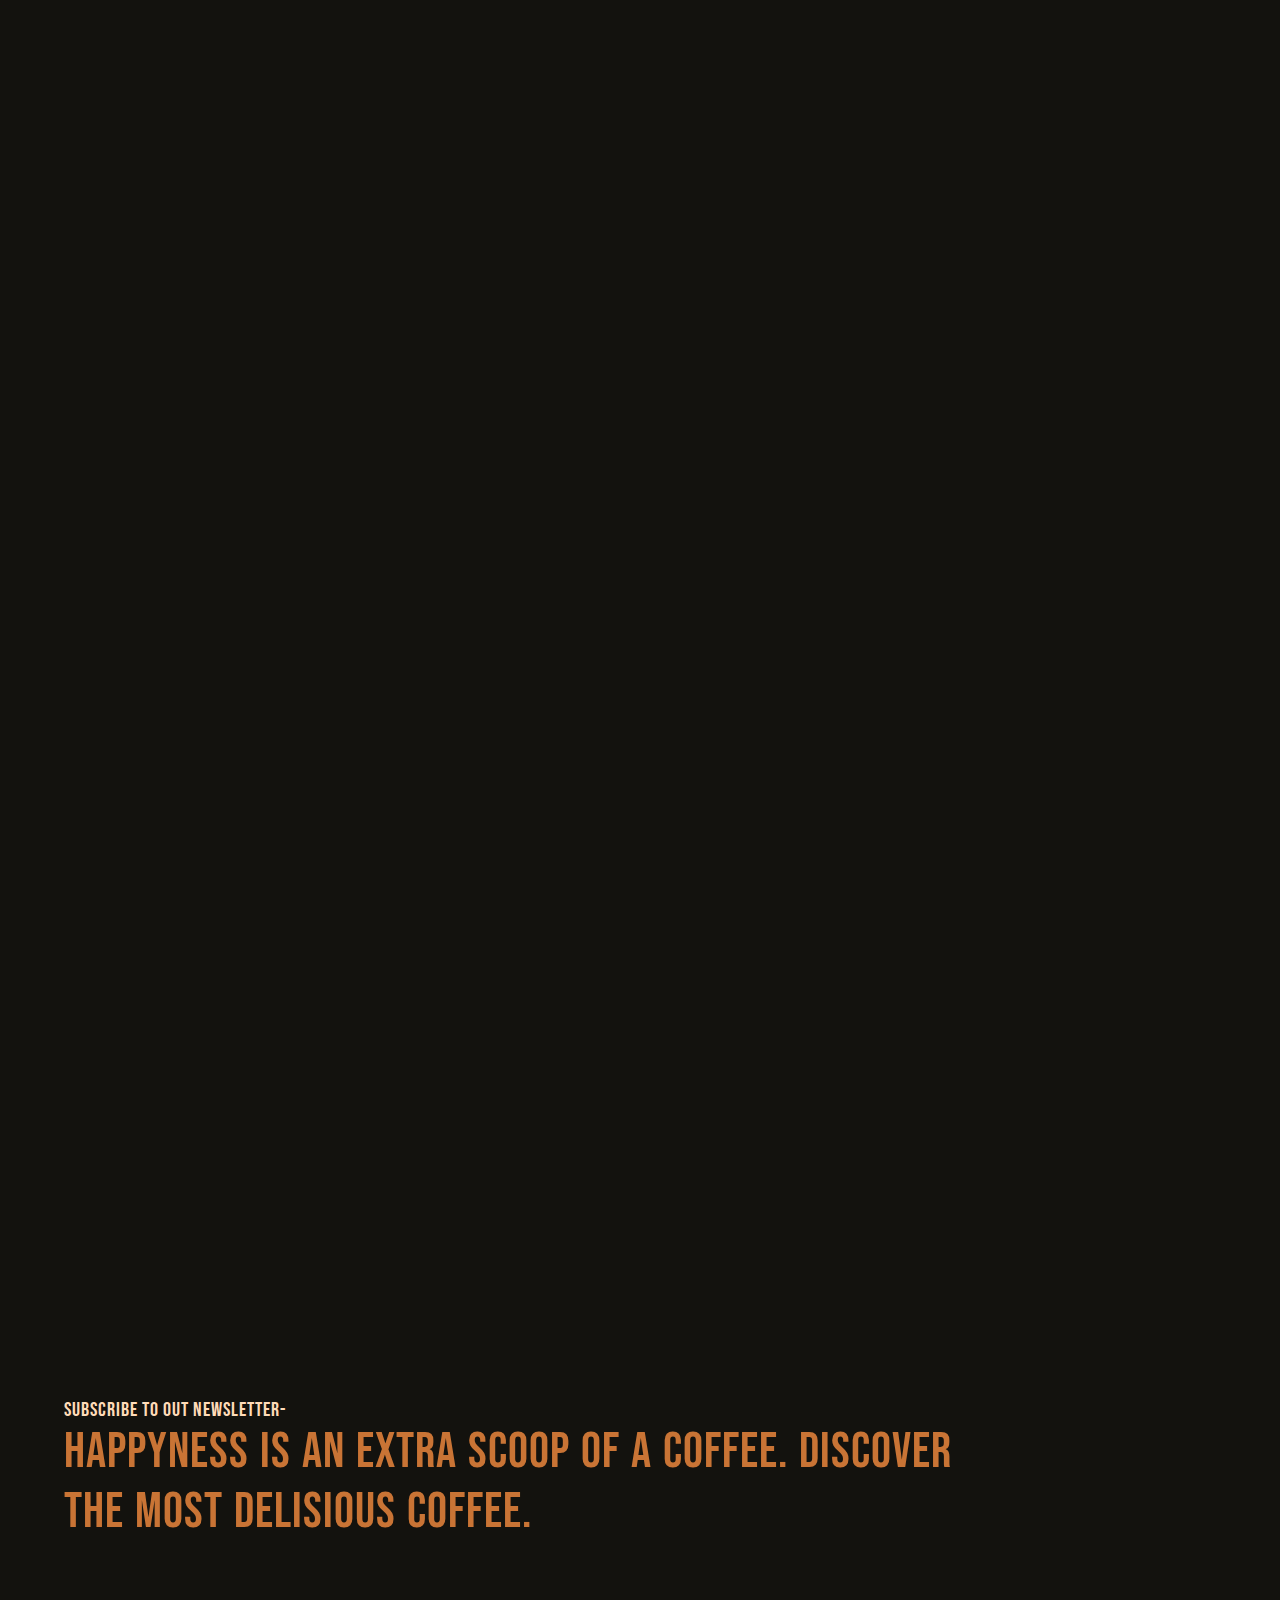
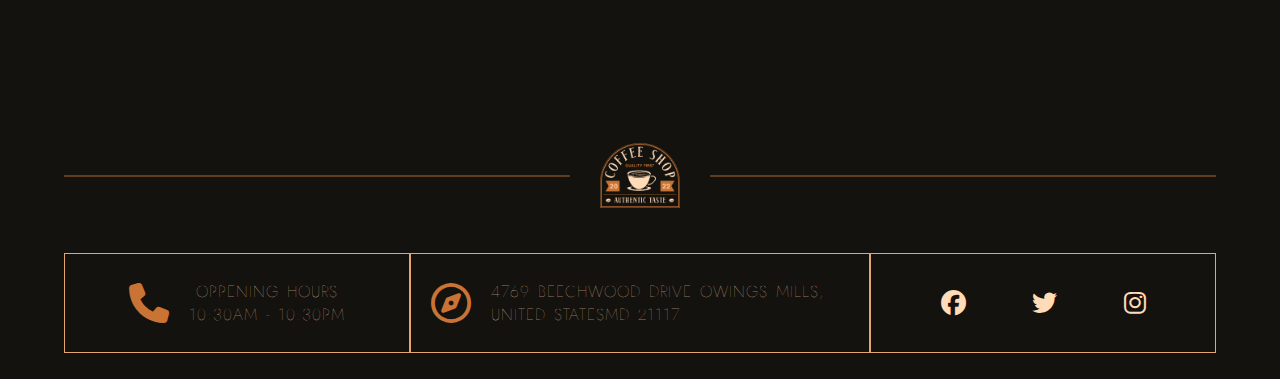
<file: Home page.html>
<!DOCTYPE html>
<html lang="en">

<head>
    <title>Mimi's Cafe</title>
    <meta charset="UTF-8">
    <link rel="stylesheet" href="https://unpkg.com/aos@next/dist/aos.css" />
    <link rel="stylesheet" href="https://cdnjs.cloudflare.com/ajax/libs/OwlCarousel2/2.3.4/assets/owl.carousel.min.css"
        integrity="sha512-tS3S5qG0BlhnQROyJXvNjeEM4UpMXHrQfTGmbQ1gKmelCxlSEBUaxhRBj/EFTzpbP4RVSrpEikbmdJobCvhE3g=="
        crossorigin="anonymous" referrerpolicy="no-referrer" />
    <link rel="stylesheet"
        href="https://cdnjs.cloudflare.com/ajax/libs/OwlCarousel2/2.3.4/assets/owl.theme.default.min.css"
        integrity="sha512-sMXtMNL1zRzolHYKEujM2AqCLUR9F2C4/05cdbxjjLSRvMQIciEPCQZo++nk7go3BtSuK9kfa/s+a4f4i5pLkw=="
        crossorigin="anonymous" referrerpolicy="no-referrer" />
    <meta name="viewport" content="width=device-width, initial-scale=1.0">
    <link rel="stylesheet" href="https://cdnjs.cloudflare.com/ajax/libs/font-awesome/6.4.0/css/all.min.css">
    <link rel="stylesheet" href="Home page.css">

</head>

<body>
    <header>
        <nav class="container">
            <div class="logo">
                <img src="home page\Logo.png" alt="no image found">
            </div>
            <ul class="ul">
                <li><a href="Home%20page.html">HOME</a></li>
                <li><a href="About%20us.html">ABOUT</a></li>
                <li><a href="">MENU</a></li>
                <li><a href="">PAGE</a></li>
                <li><a href="">SHOP</a></li>
                <li><a href="Coffee%20Brew/Contact.html">CONTENT</a></li>
            </ul>
            <div class="ex-icon">
                <i class="fa-solid fa-bag-shopping"></i>
                <i class="fa-solid fa-magnifying-glass"></i>
            </div>
            <div class="hamburger">
                <i class="fa-solid fa-bars"></i>
            </div>
        </nav>
    </header>
    
    <!--section 1-->
    <div class="sec-one container">
        <div class="part-1">
        <img class="first-image" src="home page\first-coffee.jpg" alt="no image found" data-aos="fade-up">
        <img class="font-round" src="home page\Coffee ☕  Shop.png" alt="no image found" data-aos="fade-up">
        <img class="second-image" src="home page\coffee-second.jpg" alt="no image found" data-aos="fade-up">
    </div>
    <div class="part-2">
        <div class="heading">
            <h4>INSERT COFFEE TO BEGIN -</h4>
            <h1>THE HOME OF <br> RESTED COFFEE.</h1>
        </div>
        <div>
        <img class="line" src="home page\Line 1.png" alt="no image found" data-aos="fade-up">
    </div>
        <div class="happy-hour" data-aos="fade-up">
            <h3>HAPPY HOUR</h3>
            <P>The cafe will open at <span>3 pm </span>for happy hour and dinner service starting at <span>5 pm
                </span>. We will continue to offer brunch on weekends from <span>10 am - 3 pm </span>with bottomless
                mimosas. We will also continue with our late night lounge on <span>Friday and Saturdays </span>until
                <span>2am</span>.
            </P>
            <div class="button">RESERVATION</div>
        </div>
    </div>
    </div>
    <!--section 2-->
    <div class="sec-two container">
        <img class="line-2" src="home page\Line 2.png" alt="no image found" data-aos="fade-up">
        <div class="text-area">
                <marquee>ABOUT US</marquee>
            <div class="text" data-aos="fade-up">
                <h4>WELCOME TO COFFEE SHOP -</h4>
                <h2>EXPERIENCE<br> DIFFERENT COFFEE<br> AND ADD FLAVOR TO<br> YOUR LIFE. </h2>
            </div>
            <div class="paragraph" data-aos="fade-up">
                <p>Exercitation photo booth stumptown tote bag Bankcy, elit small batch freegan sed. craft beer alit
                    seitan exercitation, photio booth at 8-bit kale chips proident chillware deep v laborum . Aliqup
                    vaniam delecturs marfa eiusmod.</p>
            </div>
        </div>
        <div class="image-area">
            <img class="side-image" src="home page\women-coffee 1.png" alt="no image found" data-aos="zoom-in-up">
        </div>
    </div>

    <div class="images container">
        <div class="image-box">
            <img class="image" src="home page\section 2 01 Best Coffee flavour.png" alt="no image found" data-aos="zoom-in-up">
        </div>
        <div class="image-box">
            <img class="image" src="home page\section 2 02 Proper Roesting.png" alt="no image found" data-aos="zoom-in-up">
        </div>
        <div class="image-box">
            <img class="image" src="home page\section 2 03.png" alt="no image found" data-aos="zoom-in-up">
        </div>
    </div>
    <!--section 3-->
    <div class="sec-three container">
        
        <div class="sec-three-headding">

            <div class="coffee-build" data-aos="fade-up">
                <h4>WHATS HAPPENS HERE</h4>
                <h2>COFFEE BUILD YOUR BASE.</h2>
            </div>
            <div class="sec-three-btn button">VIEW MORE</div>
        </div>
        <marquee class="shop-now">SHOP NOW</marquee>
        <!-- owl-carousel -->
        <div class="owl-carousel owl-theme">
            <div class="item">

                <img class="product-image" src="home page\section 4 image 1.png" alt="no image found">
                <h4>PAPER PAUCH</h4>
                <h5>$46.00</h5>
            </div>
            <div class="item">

                <img class="product-image" src="home page\section 4 image 2.png" alt="no image found">
                <h4>PAPER PAUCH</h4>
                <h5>$46.00</h5>
            </div>
            <div class="item">

                <img class="product-image" src="home page\section 4 image 3.png" alt="no image found">
                <h4>PAPER PAUCH</h4>
                <h5>$46.00</h5>
            </div>
            <div class="item">

                <img class="product-image" src="home page\section 4 image 4.png" alt="no image found">
                <h4>PAPER PAUCH</h4>
                <h5>$46.00</h5>
            </div>
            <div class="item">

                <img class="product-image" src="home page\section 4 image 1.png" alt="no image found">
                <h4>PAPER PAUCH</h4>
                <h5>$46.00</h5>
            </div>
            <div class="item">

                <img class="product-image" src="home page\section 4 image 2.png" alt="no image found">
                <h4>PAPER PAUCH</h4>
                <h5>$46.00</h5>
            </div>
            <div class="item">

                <img class="product-image" src="home page\section 4 image 3.png" alt="no image found">
                <h4>PAPER PAUCH</h4>
                <h5>$46.00</h5>
            </div>
            <div class="item">

                <img class="product-image" src="home page\section 4 image 4.png" alt="no image found">
                <h4>PAPER PAUCH</h4>
                <h5>$46.00</h5>
            </div>

        </div>
    </div>
<!--section 4-->
        <div class="sec-four f-container">
            <div class="table" data-aos="fade-up">
                <h2>TABLE RESERVATION</h2>
            </div>
            <div class="opening-time" data-aos="fade-up">
                <h3>OPENING TIME</h3>
                <ul class="ul-list" data-aos="fade-up">
                    <li><i class="fa-regular fa-clock"></i> <span>WEEK DAYS.......................................9:00 - 18:00</span></li>
                    <li><i class="fa-regular fa-clock"></i> <span>SATURDAY......................................10:00 - 17:00</span></li>
                    <li><i class="fa-regular fa-clock"></i> <span>SUNDAY....................................................CLOSED</li></span>
                    <p class="telliphone" >Book your table for lunch or dinner.<br>                  
                   <img src="home page/teliphone.png" alt="no image found" width="40px"> +1 1256 2567912</p>
                   
                </ul>
                <div class="sec-four-btn button">BOOKING NOW</div>
            </div>
        </div>

        <!--section-5-->
        <div class="sec-five container">
            <div class="sec-five-heading">
            <div class="our-menu">
                    <h4>OUR MENU-</h4>
                    <h2>SPECIALITIES</h2>
                </div>
                <div> <marquee class="side-bar">OUR MENU</marquee></div>
            </div>
             <div class="menu">      
                <div class="menu-one" data-aos="fade-up">
                    <div class="menu-list">
                        <div class="menu-image">
                            <img src="home page/section 6 sm 01.png" alt="no image found">
                        </div>
                        <div class="menu-details">
                            <h5>AMERICANO ROSTED GRED..........$39</h5>
                            <p>Lorem ipsum dolor sit amet consectetur.</p>
                        </div>
                    </div>
                    <div class="menu-list">
                        <div class="menu-image">
                            <img src="home page/section 6 sm 02.png" alt="no image found">
                        </div>
                        <div class="menu-details">
                            <h5>AMERICANO ROSTED GRED..........$39</h5>
                            <p>Lorem ipsum dolor sit amet consectetur.</p>
                        </div>
                    </div>
                    <div class="menu-list">
                        <div class="menu-image">
                            <img src="home page/section 6 sm 03.png" alt="no image found">
                        </div>
                        <div class="menu-details">
                            <h5>AMERICANO ROSTED GRED..........$39</h5>
                            <p>Lorem ipsum dolor sit amet consectetur.</p>
                        </div>
                    </div>
                </div>

                <div class="menu-two" data-aos="fade-up">
                    <div class="menu-list">
                        <div class="menu-image">
                            <img src="home page/section 6 sm 04.png" alt="no image found">
                        </div>
                        <div class="menu-details">
                            <h5>AMERICANO ROSTED GRED..........$39</h5>
                            <p>Lorem ipsum dolor sit amet consectetur.</p>
                        </div>
                    </div>
                    <div class="menu-list">
                        <div class="menu-image">
                            <img src="home page/section 6 sm 05.png" alt="no image found">
                        </div>
                        <div class="menu-details">
                            <h5>AMERICANO ROSTED GRED..........$39</h5>
                            <p>Lorem ipsum dolor sit amet consectetur.</p>
                        </div>
                    </div>
                    <div class="menu-list">
                        <div class="menu-image">
                            <img src="home page/section 6 sm 06.png" alt="no image found">
                        </div>
                        <div class="menu-details">
                            <h5>AMERICANO ROSTED GRED..........$39</h5>
                            <p>Lorem ipsum dolor sit amet consectetur.</p>
                        </div>
                    </div>
                </div>
            </div>
            </div>
       

        <!--section-6-->
        <div class="f-container">
            <div class="sec-six images-six" data-aos="fade-up">
                <img class="img-one" src="home page/coffee-bar.jpg" alt="no image found" width="42%" height="600px">
                <img class="img-two" src="home page/section 7 image 2.png" alt="no image found" width="20%"
                    height="300px">
                <img class="img-three" src="home page/sec-6-img.jpg" alt="no image found" width="20%" height="300px">
                <img class="img-four" src="home page/section 7 image 4.png" alt="no image found" width="18%"
                    height="600px">
                <img class="img-five" src="home page/section 7 image 5.png" alt="no image found" width="20%"
                    height="300px">
                <img class="img-six" src="home page/cofee-last.jpg" alt="no image found" width="20%" height="300px">
            </div>
        </div>
       
<!--section-7-->
        <div class="sec-seven container">

            <div class="image-seven">
                <img class="img-7" src="home page\last-img.jpg" alt="no image found" data-aos="fade-up">
            </div>

            <div class="text-seven" data-aos="fade-up">
                <img class="line-7" src="home page\Line 1.png" alt="no image found" data-aos="fade-up">
                <div class="two-area">
                    <h4>CLIENT TESTIMONIALS</h4>
                    <h2>OUR CLIENT SAY SOMETHING ABOUT COFFEE.</h2>
                </div>
                <P>Lorem ipsum dolor sit amet consectetur adipisicing elit. Repellat, necessitatibus nostrum! Saepe
                    sequi itaque incidunt libero suscipit voluptatem nobis consectetur ipsa. Ab cupiditate, labore
                    perferendis perspiciatis fuga tempora architecto incidunt, illo enim libero debitis, ut ducimus
                    exercitationem at nihil aliquid odit et hic minima quia recusandae aspernatur. Sint dignissimos
                    magnam, ex iure tempora possimus corporis vitae sunt, cumque maxime dolorem!</P>

                <div class="greg-b">
                    <h5>GREG B. DENZER     <i class="fa-solid fa-star"></i> <i class="fa-solid fa-star"></i> <i class="fa-solid fa-star"></i> <i class="fa-solid fa-star"></i><i class="fa-regular fa-star"></i></h5>
                    <P>geodetic surveyor</P>
                </div>

            </div>

        </div>

        <!-- section-8 -->
        <div class="sec-eight container">
            <!--   <marquee class="subscribe">SUBSCRIBE</marquee>-->
            <div class="sec-8-headding">
                <h4>SUBSCRIBE TO OUT NEWSLETTER-</h4>
                <h2>HAPPYNESS IS AN EXTRA SCOOP OF A COFFEE. DISCOVER THE MOST DELISIOUS COFFEE.</h2>
            </div>
            <div class="form" data-aos="fade-up">
                <div class="email-box">
                    <input type="email" name="email" placeholder="Your Email Address">
                    <button>GET STARTED</button>
                </div>
                <div class="input-span">
                    <input type="checkbox" class="checkbox"><span class="checkbox-span"> I have agree to the the terms &
                        conditions</span>
                </div>
            </div>
        </div>
        <!--footer-->
        <div class="last-footer container">
            <div class="line-10">
                <img class="line-10-1" src="home page/Line 10.png" alt="no image found">
                <img class="line-10-2" src="home page\Logo.png" alt="no image found">
                <img class="line-10-3" src="home page/Line 10.png" alt="no image found">
            </div>
            <div class="last-details">
                <div class="oppening-hour">
                    <i class="fa-solid fa-phone"></i>
                    <div>
                        <p>OPPENING HOURS</p>
                        <p>10:30AM - 10:30PM</p>
                    </div>
                </div>
                <div class="location">
                    <i class="fa-regular fa-compass"></i>
                    <p>4769 BEECHWOOD DRIVE OWINGS MILLS, UNITED STATESMD 21117</p>
                </div>
                <div class="last-icons">
                    <i class="fa-brands fa-facebook"></i>
                    <i class="fa-brands fa-twitter"></i>
                    <i class="fa-brands fa-instagram"></i>
                </div>
            </div>
        </div>
        <script src="https://cdnjs.cloudflare.com/ajax/libs/jquery/3.7.0/jquery.min.js"
            integrity="sha512-3gJwYpMe3QewGELv8k/BX9vcqhryRdzRMxVfq6ngyWXwo03GFEzjsUm8Q7RZcHPHksttq7/GFoxjCVUjkjvPdw=="
            crossorigin="anonymous" referrerpolicy="no-referrer"></script>
        <script src="https://cdnjs.cloudflare.com/ajax/libs/OwlCarousel2/2.3.4/owl.carousel.min.js"
            integrity="sha512-bPs7Ae6pVvhOSiIcyUClR7/q2OAsRiovw4vAkX+zJbw3ShAeeqezq50RIIcIURq7Oa20rW2n2q+fyXBNcU9lrw=="
            crossorigin="anonymous" referrerpolicy="no-referrer"></script>
        <script src="https://unpkg.com/aos@next/dist/aos.js"></script>
        <script src="script.js"></script>

</body>

</html>
</file>
<file: assets/css/main.css>
@import url('https://fonts.googleapis.com/css2?family=Roboto&display=swap');
@import url('https://fonts.googleapis.com/css2?family=Bebas+Neue&display=swap');
@import url('https://fonts.googleapis.com/css2?family=Bebas+Neue&family=Jost:wght@200&display=swap');

* {
        font-family: 'Bebas Neue', sans-serif;
        font-weight: 100;
        box-sizing: border-box;
        background-color: #13120E;
        padding: 0;
        margin: 0;
}

.container {
        width: 90%;
        margin: 0 auto;
        padding: 2% 0;
        display: flex;
}

.f-container {
        width: 100%;
        padding: 2% 0;
}

h5 {
        color: #C97435;
        letter-spacing: 1px;
        word-spacing: 1px;
        font-size: 15px;
}

h4 {
        color: #FFDBB8;
        font-size: 20px;
        letter-spacing: 1px;
}

h3 {
        color: #C97435;
        font-size: 25px;
        letter-spacing: 1px;
        font-weight: 100;
}

h2 {
        font-size: 40px;
        color: #C97435;
        letter-spacing: 1px;
        word-spacing: 2px;
        background: transparent;
}

h1 {
        font-size: 70px;
        color: #C97435;
        letter-spacing: 1px;
        word-spacing: 4px;
        line-height: 80px;
}

p {
        color: #FFDBB8;
        letter-spacing: 1PX;
        word-spacing: 2px;
        font-family: 'Jost', sans-serif;
}

.button {
        font-family: 'Jost', sans-serif;
        width: 150px;
        height: 50px;
        border: 1px solid #C97435;
        text-align: center;
        padding: 11px;
        color: #C97435;
        font-weight: 600;
        letter-spacing: 1px;
        cursor: pointer;
        position: relative;
        overflow: hidden;
}

.button:hover {
        transform: rotate(360deg);
        color: #fff;
}

.button::before {
        content: '';
        position: absolute;
        width: 0%;
        height: 100%;
        background-color: #C97435;
        top: 0;
        left: 0;
        transition: all 0.6s;
        z-index: -1;
}

.button:hover::before {
        width: 100%;
}

/* navigation */
header nav {
        display: flex;
        justify-content: space-between;
        align-items: center;
        padding: 15px 25px;
        color: #e2a76d;
}

.logo img {
        width: 70px;
}

.ul {
        display: flex;
        justify-content: space-between;
        flex-basis: 44%;
}

li {
        list-style: none;
        text-align: justify;
}

.ul li a {
        font-weight: 700;
        font-size: 15px;
        letter-spacing: 1px;
        text-decoration: none;
        color: #FFDBB8;
        font-family: 'Jost', sans-serif;

}

.ul li a:hover {
        text-decoration: underline 2px;
        text-underline-offset: 4px;
        color: #C97435;
        text-decoration-color: #e2a76d;
        transition: all 0.5s;
}

.hamburger {
        font-size: 30px;
        display: none;
}

.ex-icon {
        color: #FFDBB8;
        display: flex;
        gap: 30px;
        cursor: pointer;
}

.ex-icon .fa-solid:hover {
        color: #C97435;
        transition: all 0.5s;
}

/* section-1 */
.sec-one {
        height: 700px;
        position: relative;
        gap: 40px;
}

.first-image {
        position: absolute;
        top: 0;
        left: 0;
        width: 50%;
        height: 75%;
}

.font-round {
        position: absolute;
        bottom: 5%;
        left: 4%;
        background: transparent;
        width: 20%;
        height: 30%;
}

.second-image {
        position: absolute;
        bottom: 8%;
        right: 45%;
        z-index: 1;
        width: 25%;
        height: 40%;
}

.heading {
        position: absolute;
        top: 10%;
        right: 14%;
}

.line {
        width: 5px;
        height: 18%;
        position: absolute;
        right: 20%;
        top: 38%;
}

.happy-hour {
        width: 40%;
        height: auto;
        display: flex;
        flex-direction: column;
        gap: 20px;
        position: absolute;
        bottom: 10%;
        right: 0;
}


.happy-hour p span {
        color: #C97435;
        font-family: 'Jost', sans-serif;
}

/* section-2 */
.sec-two {
        position: relative;
        gap: 30px;
}

.text-area {
        width: 40%;
        display: flex;
        flex-direction: column;
        justify-content: space-around;
}

.image-area {
        width: 60%;
}

.side-image {
        width: 100%;
        height: 600px;
}

.line-2 {
        width: 3px;
        height: 250px;
        position: absolute;
        left: 20%;
        top: -15%;
}

marquee {
        font-size: 100px;
        font-weight: 500;
        color: #7d7874;
        opacity: 0.1;
}

/* image-box */
.images {
        height: 400px;
        display: flex;
        flex-direction: row;
        justify-content: space-between;
        align-items: center;
}

.image {
        border: 1px solid #ffdcb831;
        width: 350px;
        height: 230px;
}

.image:hover {
        border: 1px solid #ffdcb8ad;


}

.image-box:hover {
        transform: translateY(-10px);
        transition: all 0.5s;
}

/* section-3 */
.sec-three {
        display: flex;
        flex-direction: column;
}

.sec-three-headding {
        width: 100%;
        display: flex;
        justify-content: space-between;
}

.shop-now {
        z-index: 0;
        width: 100%;
        margin-bottom: -5%;
}

.item img {
        padding-right: 10px;
}

/* section-4 */
.sec-four {
        background-image: linear-gradient(rgba(0, 0, 0, 0.613), rgba(0, 0, 0, 0.653)), url("/assets/images/section 5 back image.png");
        background-position: center;
        background-repeat: no-repeat;
        background-size: cover;
        width: 100%;
        height: 600px;
        display: flex;
        flex-direction: column;
        justify-content: center;
        align-items: center;
        border-bottom: solid 1px #FFDBB8;
}

.table {
        text-align: center;
        background: transparent;
}

.opening-time {
        width: 400px;
        height: 450px;
        border: solid 1px #FFDBB8;
        text-align: center;
        display: flex;
        flex-direction: column;
        justify-content: center;
        align-items: center;
        gap: 30px;
        padding: 20px 0;
}

.opening-time h3 {
        color: #FFDBB8;
        letter-spacing: 1px;
}

.tele {
        line-height: 50px;

}

.telephone {
        display: flex;
        align-items: center;
        justify-content: center;
        color: #FFDBB8;
        font-family: 'Jost', sans-serif;
}

.ul-list li {
        color: #C97435;
        padding-bottom: 12px;
        font-size: 15px;
        font-weight: 100;
        letter-spacing: 1px;
        font-family: 'Jost', sans-serif;
}

.ul-list li .fa-regular {
        color: #C97435;
        margin-right: 10px;
}

.sec-four-btn {
        font-size: 13px;
}

/* section-5 */
.sec-five {
        flex-direction: column;
}

.sec-five-heading {
        display: flex;
        justify-content: space-between;
}

.menu {
        display: flex;
        justify-content: space-between;
}

.menu-one,
.menu-two {
        display: flex;
        flex-direction: column;
        gap: 25px;
}

.menu-list {
        display: flex;
        flex-direction: row;
        gap: 20px;
}

.menu-details h5 {
        font-size: 17px;
        font-weight: 800;
        font-family: 'Jost', sans-serif;
}

/* section-six */
.sec-six {
        height: auto;
        margin: 30px 0 30px 0;
}

.images-six {
        width: 100%;
        display: flex;
        flex-direction: column;
        height: 600px;
        flex-wrap: wrap;
}

/* section-seven */
.sec-seven {
        display: flex;
        gap: 40px;
}

.img-7 {
        width: 500px;
        height: 600px;
}

.text-seven {
        display: flex;
        flex-direction: column;
        justify-content: space-around;
        position: relative;
}

.line-7 {
        position: absolute;
        top: 5px;
        left: 60%;
        width: 3px;
        height: 200px;
}

.two-area {
        display: flex;
        flex-direction: column;
        justify-content: flex-start;
}

.greg-b .fa-solid,
.greg-b .fa-regular {
        color: #FFDBB8;
        font-size: 13px;
}

.two-area h2 {
        width: 400px;
}

/* section-eight */
.sec-eight {
        display: flex;
        flex-direction: column;
        gap: 30px;
}

.sec-8-headding h2 {
        width: 80%;
}

.form {
        width: 100%;
        text-align: center;
}

input {
        border: none;
        padding: 18px 190px 19px 50px;
        background: transparent;
        border: solid 1px #FFDBB8;
        font-family: 'Jost', sans-serif;
        font-size: 15px;
        color: #C97435;
}

.checkbox {
        margin-bottom: 2px;
}

.input-span {
        display: flex;
        flex-direction: row;
        justify-content: center;
        align-items: center;
        padding-top: 20px;
        font-family: 'Jost', sans-serif;
}


button {
        position: relative;
        right: 4px;
        border: none;
        padding: 20px 53px 20px 53px;
        background: transparent;
        border: solid 1px #FFDBB8;
        border-left: none;
        color: #C97435;
        font-size: 13px;
        font-weight: bold;
        font-family: 'Jost', sans-serif;
        cursor: pointer;
}

.checkbox:hover {
        cursor: pointer;
}

.checkbox-span {
        color: grey;
}

/* last-footer */
.line-10 {
        display: flex;
        flex-direction: row;
        justify-content: center;
        align-items: center;
        gap: 30px;
        padding: 20px 0 20px;
}

.last-footer {
        display: flex;
        flex-direction: column;
        gap: 25px;
}

.line-10-1,
.line-10-3 {
        width: 100%;
        height: 2px;
}

.line-10-2 {
        width: 80px;
        height: 65px;
}

.last-details {
        display: flex;
        align-items: center;
}

.opening-hour {
        width: 30%;
        height: 100px;
        display: flex;
        flex-direction: row;
        justify-content: center;
        align-items: center;
        text-align: center;
        gap: 20px;
        padding: 0 30px;
        border: 1px solid #e2a76d;
        font-family: 'Jost', sans-serif;
}

.opening-hour .fa-solid:hover {
        color: #e2a76d;
        cursor: pointer;
}

.location {
        width: 40%;
        height: 100px;
        display: flex;
        flex-direction: row;
        justify-content: center;
        align-items: center;
        gap: 20px;
        padding: 0 20px;
        border: 1px solid #e2a76d;
        font-family: 'Jost', sans-serif;
}

.location .fa-regular:hover {
        color: #e2a76d;
        cursor: pointer;
}

.last-icons {
        width: 30%;
        height: 100px;
        display: flex;
        flex-direction: row;
        justify-content: space-around;
        align-items: center;
        padding: 30px 36px;
        border: 1px solid #e2a76d;
}

.opening-hour .fa-solid,
.location .fa-regular {
        color: #C97435;
        font-size: 40px;
}

.fa-brands {
        font-size: 25px;
        color: #FFDBB8;
}

.fa-brands:hover {
        color: #C97435;
        cursor: pointer;
        transform: rotate(45deg);
        transition: ease 0.5s;
}

@media screen and (min-width:481px) and (max-width:1239px) {
        .container {
                width: 90%;
                margin: 0 auto;
                padding: 50px 0;
        }

        .f-container {
                width: 100%;
        }

        h1 {
                font-size: 45px;
                line-height: 45px;
        }

        h2 {
                font-size: 35px;
        }

        h3 {
                font-size: 20px;
        }

        h4 {
                font-size: 19px;
        }

        h5 {
                font-size: 15px;
        }

        p {
                font-size: 14px;
        }

        ul {
                gap: 30px;
        }

        marquee {
                font-size: 80px;
                font-weight: 500;
                color: #7d7874;
                opacity: 0.1;
        }

        .button {
                width: 150px;
                padding-left: 16px;
                font-weight: 500;
        }

        /* section-1 */
        .sec-one {
                height: 700px;
        }

        .happy-hour {
                bottom: 0;
                right: 0;
        }

        .line {
                height: 20%;
                right: 20%;
                top: 30%;
        }

        .font-round {
                width: 29%;
                left: 0;
        }

        .happy-hour {
                position: absolute;
                bottom: 10%;
        }

        /* section-2 */
        .line-2 {
                height: 250px;
                top: -20%;
                left: 22%;
        }

        .text-area {
                width: 50%;
                display: flex;
                flex-direction: column;
                justify-content: center;
        }

        .side-image {
                width: 100%;
                height: 400px;
        }

        /* images-box */
        .image {
                width: 220px;
                height: 180px;
        }

        .images {
                height: 300px;
        }

        /* section-6 */
        .sec-six {
                width: 100%;
                height: 600px;
        }

        .images-six {
                display: flex;
        }

        /* section-7 */
        .sec-seven {
                position: relative;
        }

        .text-seven {
                gap: 30px;
        }

        .line-7 {
                height: 18%;
                position: absolute;
                left: 80%;
                top: 12%;
        }

        .two-area h2 {
                width: 290px;
        }

        .menu-details h5 {
                font-size: 12px;
        }

        .menu-details p {
                font-size: 15px;
        }

        .img-7 {
                width: 400px;
                height: 500px;
        }

        /* last-footer */
        .last-footer {
                padding-top: 0;
        }

        .opening-hour {
                padding: 10px 8px;
        }

        .location {
                padding: 8px;
        }

        .last-details p {
                font-size: 12px;
        }

        .opening-hour .fa-solid,
        .location .fa-regular {
                font-size: 20px;
        }

        .fa-brands {
                font-size: 20px;
        }
}

@media screen and (max-width:480px) {
        .container {
                width: 90%;
                margin: 0 auto;
                padding: 20px 0;
                height: auto;
        }

        .f-container {
                width: 100%;
        }

        /* navigation */
        .logo img {
                width: 60px;
        }

        .hamburger {
                display: block;
                cursor: pointer;
                position: absolute;
                top: 2%;
                right: 1%;
                padding: 15px;
                transition: all .5s ease-in-out;

        }

        .ul,
        .ex-icon {
                display: none;
        }

        .ul.ham_active {
                display: flex;
                flex-direction: column;
                justify-content: center;
                align-items: center;
                gap: 20px;
                position: absolute;
                left: 0;
                top: 60px;
                width: 100%;

        }

        .ul.ham_active a:hover {
                color: #C97435;
        }

        nav.ham_active {
                height: 350px;
        }

        h1 {
                font-size: 26px;
                line-height: 26px;
        }

        h2 {
                font-size: 25px;

        }

        h3 {
                font-size: 20px;
        }

        h4 {
                font-size: 18px;
        }

        h5 {
                font-size: 15px;
        }

        p {
                font-size: 12px;
        }

        .button {
                width: 130px;
                height: 50px;
                padding: 13px 0;
                font-size: 13px;
                text-align: center;
        }

        /* section-1 */
        .sec-one {

                height: 1000px;
        }

        .first-image {
                position: relative;
                height: 40%;
                width: 80%;
        }

        .second-image {
                height: 20%;
                width: 35%;
                top: 30%;
                left: 60%;
        }

        .font-round {
                top: 40%;
                height: 10%;
                width: 30%;
        }

        .line {
                position: absolute;
                z-index: 5;
                left: 52%;
                top: 60%;
                width: 6px;
                height: 16%
        }

        .heading {
                position: absolute;
                top: 55%;
                left: 10px;
        }

        .happy-hour {
                width: 100%;
                position: absolute;
                bottom: 0;
        }

        /* section-2 */
        .sec-two {

                display: flex;
                flex-direction: column;
                justify-content: center;
                align-items: center;
                gap: 20px;
        }

        .line-2 {
                height: 200px;
                width: 4px;
                display: none;
        }

        marquee {
                width: 100%;
                font-size: 60px;
        }

        .text-area {
                width: 90%;
                margin: 0 auto;
                height: 400px;
                padding: 0;
        }

        .text-area h2 {
                margin-bottom: 8%;
        }

        .image-area {
                width: 100%;
                display: flex;
                justify-content: center;
                align-items: center;
        }

        .text,
        .paragraph {
                padding: 0;
        }

        /* image-box */
        .image {
                width: 100%;
                height: 180px;
                margin: 0 auto;
        }

        .side-image {
                width: 100%;
                height: 400px;
        }

        .images {
                width: 90%;
                margin: 0 auto;
                height: auto;
                display: flex;
                flex-direction: column;
                justify-content: center;
                align-items: center;
                gap: 20px;
        }

        .image {
                border: 1px solid #ffdcb831;
                width: 300px;
                height: 200px;
        }

        .one:hover {
                cursor: pointer;
        }

        /* section-3 */
        .sec-three-headding {
                align-items: center;
                margin: 0 auto;
        }

        .item img {
                margin-bottom: 10px;
        }

        .item {
                text-align: center;

        }

        /* section-4 */
        .table {
                margin-bottom: 40px;
        }

        .opening-time {
                width: 300px;
                height: 400px;
                padding-top: 50px 0;
        }

        .opening-time h3 {
                text-align: center;
        }

        .ul-list li {
                font-size: 12px;
                display: flex;
                flex-direction: row;
                justify-content: center;
                align-items: center;
                gap: 10px;
        }


        /* section-5 */
        .sec-five {
                gap: 20px;
        }

        .our-menu {
                flex-direction: column;
                justify-content: start;
                align-items: start;
        }

        .menu-one,
        .menu-two {
                width: 100%;
                display: flex;
                flex-direction: column;
                justify-content: center;
                align-items: center;
        }

        .menu {
                flex-direction: column;
                gap: 20px;
        }

        .menu-list {
                display: flex;

                justify-content: space-between;
        }

        .side-bar {
                display: none;
        }

        .menu-details h5 {
                color: #C97435;
                font-size: 13px;
        }

        .menu-details p {
                color: #fff;
                font-size: 13px;
        }

        .menu-image img {
                width: 60px;

        }

        /* section-6 */
        .sec-six {
                width: 100%;
                margin: 0 auto;
        }

        .images-six {
                display: flex;
                flex-direction: column;
                justify-content: center;
                align-items: center;
                height: auto;
        }

        .img-one,
        .img-two,
        .img-three,
        .img-four,
        .img-five,
        .img-six {
                width: 100%;
                height: 300px;
        }

        /* section-7 */
        .sec-seven {
                display: flex;
                flex-direction: column;
        }

        .text-seven {
                gap: 40px;
                position: relative;
        }

        .img-7 {
                width: 100%;
                height: 460px;
        }

        .two-area h2 {
                width: 100%;
        }

        .line-7 {
                display: none;
        }

        /* section-8 */
        .sec-8-headding h2,
        .sec-8-headding h5 {
                width: 100%;
                padding-bottom: 20px;
        }

        .form {
                width: 100%;
        }

        input {
                padding: 5px 63px 5px 20px;
        }

        .email-box {
                display: flex;
                flex-direction: row;
        }

        button {
                padding: 10px 23px 15px 23px;
                font-size: 12px;
        }

        /* last-footer */
        .line-10 {
                padding: 0;
        }

        .line-10-1,
        .line-10-3 {
                width: 110px;
                height: 2px;
        }

        .line-10-2 {
                width: 62px;
                height: 52px;
        }

        .last-details {
                display: flex;
                flex-direction: column;
        }

        .opening-hour {
                width: 100%;
                height: 80px;
        }

        .location {
                width: 100%;
                height: 80px;
                padding: 0 30px 0 30px;
        }

        .last-icons {
                width: 100%;
                height: 80px;
        }
}
</file>
<file: assets/css/contact.css>
@import url('https://fonts.googleapis.com/css2?family=Roboto&display=swap');
@import url('https://fonts.googleapis.com/css2?family=Bebas+Neue&display=swap');
@import url('https://fonts.googleapis.com/css2?family=Bebas+Neue&family=Jost:wght@200&display=swap');

* {
        font-family: 'Bebas Neue', sans-serif;
        box-sizing: border-box;
        background-color: #13120E;
        padding: 0;
        margin: 0;
        font-weight: 100;
}

.container {
        width: 90%;
        margin: 0 auto;
        padding: 2% 0;
        display: flex;
}

.f-container {
        width: 100%;
        padding: 2% 0;
}

h6 {
        font-size: 15px;
        color: #C97435;
}

h5 {
        color: #FFDBB8;
        letter-spacing: 1px;
        word-spacing: 1px;
        font-size: 15px;
}

h4 {
        color: #FFDBB8;
        font-size: 20px;
        letter-spacing: 1px;
}

h3 {
        color: #C97435;
        font-size: 25px;
        letter-spacing: 1px;
        font-weight: 100;
}

h2 {
        font-size: 40px;
        color: #C97435;
        letter-spacing: 1px;
        word-spacing: 2px;
        background: transparent;
}

h1 {
        font-size: 70px;
        color: #C97435;
        letter-spacing: 1px;
        word-spacing: 4px;
        line-height: 80px;
        position: absolute;
        left: 50%;
}

p {
        color: #FFDBB8;
        letter-spacing: 1PX;
        word-spacing: 2px;
        font-family: 'Jost', sans-serif;
}

.button {
        font-family: 'Jost', sans-serif;
        width: 150px;
        height: 50px;
        border: 1px solid #C97435;
        text-align: center;
        padding: 15px;
        color: #C97435;
        font-weight: 600;
        letter-spacing: 1px;
        cursor: pointer;
        position: relative;
        overflow: hidden;
        font-size: 14px;
}

.button:hover {
        transform: rotate(360deg);
        color: #fff;
}

.button::before {
        content: '';
        position: absolute;
        width: 0%;
        height: 100%;
        background-color: #C97435;
        top: 0;
        left: 0;
        transition: all 0.6s;
        z-index: -1;
}

.button:hover::before {
        width: 100%;
}

marquee {
        font-size: 100px;
        font-weight: 500;
        color: #7d7874;
        opacity: 0.1;
        z-index: 0;
}

/* Navigation  */
header nav {
        display: flex;
        justify-content: space-between;
        align-items: center;
        padding: 15px 25px;
        color: #e2a76d;
}

.logo img {
        width: 70px;
}

.ul {
        display: flex;
        justify-content: space-between;
        flex-basis: 44%;
}

li {
        list-style: none;
        text-align: justify;
}

.ul li a {
        font-weight: 700;
        font-size: 15px;
        letter-spacing: 1px;
        text-decoration: none;
        color: #FFDBB8;
        font-family: 'Jost', sans-serif;

}

.ul li a:hover {
        text-decoration: underline 2px;
        text-underline-offset: 4px;
        color: #C97435;
        text-decoration-color: #e2a76d;
        transition: all 0.5s;
}

.hamburger {
        font-size: 30px;
        display: none;
}

.ex-icon {
        color: #FFDBB8;
        display: flex;
        gap: 30px;
        cursor: pointer;
}

.ex-icon .fa-solid:hover {
        color: #C97435;
        transition: all 0.5s;
}

/*section-1*/
.sec-1 {
        height: 700px;
        position: relative;
}

.sec-1-img-1 {
        width: 32%;
        height: 68%;
        z-index: 3;
        position: absolute;
        left: 0;
}

.sec-1-img-2 {
        width: 30%;
        height: 55%;
        position: absolute;
        top: 30%;
        left: 30%;
        z-index: 2;
}

.sec-1-img-3 {
        width: 20%;
        height: 22%;
        position: absolute;
        top: 20%;
        right: 26%;
        box-shadow: 5px #e2a76d;
}

.sec-1 p {
        width: 30%;
        height: 100px;
        position: absolute;
        bottom: 24%;
        right: 0;
}

.line-1 {
        position: absolute;
        top: 7%;
        right: 5%;
        z-index: 3;
}

/*section-2*/
.box {
        width: 100%;
        display: flex;
        justify-content: space-between;
}

.box_details {
        width: 32%;
        height: 200px;
        border: 1px solid #FFDBB8;
        text-align: center;
        padding-top: 25px;
        display: flex;
        flex-direction: column;
        gap: 30px;
}

a {
        color: #C97435;
}

/*section-3*/
.part-1 {
        width: 50%;
        display: flex;
        flex-direction: column;

}

.part-2 {
        width: 50%;
}

.part-2 img {
        width: 100%;
        height: 600px;
}

input,
textarea {
        font-family: 'Jost', sans-serif;
}

.email {
        width: 500px;
        height: 50px;
        border: 1px solid #FFDBB8;
        padding: 11px 0 10px 15px;
        color: #C97435;
        margin-bottom: 30px;
}

.name {
        width: 244px;
        height: 50px;
        border: 1px solid #FFDBB8;
        padding: 11px 0 10px 15px;
        color: #C97435;
        margin: 0 9px 30px 0;
}

.text {
        width: 244px;
        height: 50px;
        border: 1px solid #FFDBB8;
        padding: 11px 0 10px 15px;
        color: #C97435;
        margin-bottom: 30px;
}

.feedback {
        width: 500px;
        height: 100px;
        border: 1px solid #FFDBB8;
        padding: 11px 40px 10px 15px;
        color: #C97435;
        margin-bottom: 30px;
}

/* section-4 */

/*section-5*/
.sec-five {
        background-image: linear-gradient(rgba(0, 0, 0, 0.613), rgba(0, 0, 0, 0.653)), url("/assets/images/section 5 back image.png");
        background-position: center;
        background-repeat: no-repeat;
        background-size: cover;
        width: 100%;
        height: 600px;
        display: flex;
        flex-direction: column;
        justify-content: center;
        align-items: center;
        border-bottom: solid 1px #FFDBB8;
}

.table {
        text-align: center;
        background: transparent;
}

.opening-time {
        width: 400px;
        height: 450px;
        border: solid 1px #FFDBB8;
        text-align: center;
        display: flex;
        flex-direction: column;
        justify-content: center;
        align-items: center;
        gap: 30px;
        padding: 20px 0;
}

.opening-time h3 {
        color: #FFDBB8;
        letter-spacing: 1px;
}

.tele {
        line-height: 50px;
        
}

.telephone {
        display: flex;
        align-items: center;
        justify-content: center;
        color: #FFDBB8;
        font-family: 'Jost', sans-serif;
}

.ul-list li {
        color: #C97435;
        padding-bottom: 12px;
        font-size: 15px;
        font-weight: 100;
        letter-spacing: 1px;
        font-family: 'Jost', sans-serif;
}

.ul-list li .fa-regular {
        color: #C97435;
        margin-right: 10px;
}

/* last-footer */
.line-10 {
        display: flex;
        flex-direction: row;
        justify-content: center;
        align-items: center;
        gap: 30px;
        padding: 20px 0 20px;
}

.last-footer {
        display: flex;
        flex-direction: column;
        gap: 25px;
}

.line-10-1,
.line-10-3 {
        width: 100%;
        height: 2px;
}

.line-10-2 {
        width: 80px;
        height: 65px;
}

.last-details {
        display: flex;
        align-items: center;
}

.opening-hour {
        width: 30%;
        height: 100px;
        display: flex;
        flex-direction: row;
        justify-content: center;
        align-items: center;
        text-align: center;
        gap: 20px;
        padding: 0 30px;
        border: 1px solid #e2a76d;
        font-family: 'Jost', sans-serif;
}

.opening-hour .fa-solid:hover {
        color: #e2a76d;
        cursor: pointer;
}

.location {
        width: 40%;
        height: 100px;
        display: flex;
        flex-direction: row;
        justify-content: center;
        align-items: center;
        gap: 20px;
        padding: 0 20px;
        border: 1px solid #e2a76d;
        font-family: 'Jost', sans-serif;
}

.location .fa-regular:hover {
        color: #e2a76d;
        cursor: pointer;
}

.last-icons {
        width: 30%;
        height: 100px;
        display: flex;
        flex-direction: row;
        justify-content: space-around;
        align-items: center;
        padding: 30px 36px;
        border: 1px solid #e2a76d;
}

.opening-hour .fa-solid,
.location .fa-regular {
        color: #C97435;
        font-size: 40px;
}

.fa-brands {
        font-size: 25px;
        color: #FFDBB8;
}

.fa-brands:hover {
        color: #C97435;
        cursor: pointer;
        transform: rotate(45deg);
}


@media screen and (min-width:481px) and (max-width:1239px) {
        .container {
                width: 90%;
                margin: 0 auto;
                padding: 50px 0;
                overflow: hidden;
        }

        .f-container {
                width: 100%;
        }
        h1 {
                font-size: 50px;
                position: absolute;
                left: 45%;
                top:2%;
                z-index: 4;
        }
        h2 {
                font-size: 35px;
        }

        h3 {
                font-size: 20px;
        }
        h4      {
                font-size: 19px;
        }
        h5 {
                font-size: 15px;
        }

        p {
                font-size: 14px;
        }
        /* navigation */
        ul {
                gap: 30px;
        }
        /* sectoin-1 */
        .sec-1 {
                height: 700px;
                position: relative;
        }

        .sec-1-img-1 {
                position: absolute;
                top: 10%;
                width: 40%;
                height: 63%;
                z-index: 6;
        }

        .sec-1-img-2 {
                position: absolute;
                top: 36%;
                left: 37%;
                width: 30%;
                height: 44%;
                z-index: 5;

        }

        .sec-1-img-3 {
                position: absolute;
                right: 16%;
                top: 24%;
                z-index: 4;
        }
        .line-1 {
                position: absolute;
                right:0;
                width:25%;
        }
        .sec-1 p {
                position: absolute;
                bottom: 27%;
        }
        /* section-2 */
        .box {
                display: flex;
                justify-content: space-between;
                align-items: center;
        }

        .box_details {
                width: 32%;
                height: 200px;
        }
        /* section-3 */
        .part-1 {
                width: 50%;
                display: flex;
                gap: 50px;
        }

        .part-2 {
                width: 50%;
        }

        .part-2 img {
                width: 100%;
                height: 500px;
        }

        .email {
                width: 350px;
                height: 50px;
                border: 1px solid #FFDBB8;
                padding: 11px 0px 10px 15px;
                color: #C97435;
                margin-bottom: 30px;
        }

        .name {
                width: 170px;
        }

        .text {
                width: 170px;
        }

        .feedback {
                width: 350px;
        }
        /* section-5 */
        .table  {
                margin-bottom:15px;
        }
        /* last-footer */
        .last-footer {
                padding-top: 0;
        }

        .opening-hour {
                padding: 10px 8px;
        }

        .location {
                padding: 8px;
        }

        .last-details p {
                font-size: 12px;
        }

        .opening-hour .fa-solid,
        .location .fa-regular {
                font-size: 20px;
        }

        .fa-brands {
                font-size: 20px;
        }
}

@media screen and (max-width:480px) {
        .logo img {
                width: 60px;
        }
        .hamburger {
                display: block;
                cursor: pointer;
                position: absolute;
                top: 5%;
                right: 1%;
                padding: 15px;
        }

        .ul,
        .ex-icon {
                display: none;
        }

        .ul.ham_active {
                display: flex;
                flex-direction: column;
                justify-content: center;
                align-items: center;
                gap: 20px;
                position: absolute;
                left: 0;
                top: 60px;
                width: 100%;
        }

        .ul.ham_active a:hover {
                color: #C97435;
        }

        nav.ham_active {
                height: 350px;
        }


        .container {
                width: 90%;
                margin: 0 auto;
                padding: 20px 0;
                height: auto;
        }

        .f-container {
                width: 100%;
        }


        h1 {
                font-size: 26px;
                position: absolute;
                left: 0;
                top:0;
        }

        h2 {
                font-size: 25px;
        }

        h3 {
                font-size: 20px;
        }

        h4 {
                font-size: 18px;
        }

        h5 {
                font-size: 15px;
        }
        p {
                font-size: 15px;
        }
        .button {
                width: 130px;
                height: 50px;
                padding: 13px 0 ;
                font-size: 13px;
                text-align: center;
        }
        /* section-1 */
        .sec-1 {
                height: 550px;
                position: relative;
        }

        .sec-1-img {
                height: 50%;
        }

        .sec-1-img-1 {
                width: 50%;
                height: 45%;
                position: absolute;
                top: 13%;
        }

        .sec-1-img-2 {
                width: 40%;
                height: 26%;
                position: absolute;
                top: 40%;
                left: 33%;
                z-index: 4;
        }

        .sec-1-img-3 {
                width: 30%;
                height: 18%;
                position: absolute;
                top: 15%;
                z-index: 5;
                right: 10%;
        }

        .line-1 {
                position: absolute;
                top: 7%;
                right: 1%;
                height: 62%;
                width: 45%;
        }

        .sec-1 p {
                width: 100%;
                position: absolute;
                bottom: 0;
        }
        /* section-2 */
        .box {
                width: 100%;
                display: flex;
                flex-direction: column;
                gap: 40px;
                overflow: hidden;
        }

        .box_details {
                width: 100%;
                height: 150px;
                padding: 13px 0;
                gap: 30px;
        }
        /* section-3 */
        .sec-3 {
                flex-direction: column;
                gap: 20px;
        }

        .part-1 {
                width: 100%;
                gap: 30px;
        }

        .email {
                width: 100%;
                height: 50px;
        }

        .name {
                width: 100%;
                height: 50px;
        }

        .text {
                width: 100%;
                height: 50px;
        }

        .feedback {
                width: 100%;
                height: 100px;
        }

        button {
                float: center;
        }

        .part-2 {
                width: 100%;
        }

        .part-2 img {
                width: 100%;
                height: 400px;
        }
        /* section-5 */
        .table {
                margin-bottom: 40px;
        }

        .opening-time {
                width: 300px;
                height: 400px;
                padding-top: 50px 0;
        }

        .opening-time h3 {
                text-align: center;
        }

        .ul-list li {
                font-size: 12px;
                display: flex;
                flex-direction: row;
                justify-content: center;
                align-items: center;
                gap: 10px;
        }

        /* last-footer */
        .line-10        {
                padding:0;
        }
        .line-10-1,
        .line-10-3 {
                width: 110px;
                height: 2px;
        }

        .line-10-2 {
                width: 62px;
                height: 52px;
        }

        .last-details {
                display: flex;
                flex-direction: column;
        }

        .opening-hour {
                width: 100%;
                height: 80px;
        }

        .location {
                width: 100%;
                height: 80px;
                padding: 0 30px 0 30px;
        }

        .last-icons {
                width: 100%;
                height: 80px;
        }
}
</file>
<file: Home page.css>
@import url('https://fonts.googleapis.com/css2?family=Roboto&display=swap');
@import url('https://fonts.googleapis.com/css2?family=Bebas+Neue&display=swap');
@import url('https://fonts.googleapis.com/css2?family=Bebas+Neue&family=Jost:wght@200&display=swap');

* {
        font-family: 'Bebas Neue', sans-serif;
        font-weight: 100;
        box-sizing: border-box;
        background-color: #13120E;
        padding: 0;
        margin: 0;
}

.container {
        width: 90%;
        margin: 0 auto;
        padding: 2% 0;
        display: flex;
}

.f-container {
        width: 100%;
        padding: 2% 0;
        ;
}

h5 {
        color: #C97435;
        letter-spacing: 1px;
        word-spacing: 1px;
        font-size: 20px;
}

h4 {
        color: #FFDBB8;
        font-size: 20px;
        letter-spacing: 1px;
}

h3 {
        color: #C97435;
        font-size: 25px;
        letter-spacing: 1px;
        font-weight: 100;
}

h2 {
        font-size: 50px;
        color: #C97435;
        letter-spacing: 1px;
        word-spacing: 2px;
        background: transparent;
}

h1 {
        font-size: 70px;
        color: #C97435;
        letter-spacing: 1px;
        word-spacing: 4px;
        line-height: 80px;
}

p {
        color: #FFDBB8;
        letter-spacing: 1PX;
        word-spacing: 2px;
        font-family: 'Jost', sans-serif;
}

.button {
        font-family: 'Jost', sans-serif;
        width: 150px;
        height: 50px;
        border: 1px solid #C97435;
        text-align: center;
        padding: 11px;
        color: #C97435;
        font-weight: 600;
        letter-spacing: 1px;
        cursor: pointer;
        position: relative;
        overflow: hidden;
}

.button:hover {
        transform: rotate(360deg);
        color: #fff;
}

.button::before {
        content: '';
        position: absolute;
        width: 0%;
        height: 100%;
        background-color: #C97435;
        top: 0;
        left: 0;
        transition: all 0.6s;
        z-index: -1;
}

.button:hover::before {
        width: 100%;
}

/* navigation */
header nav {
        display: flex;
        justify-content: space-between;
        align-items: center;
        padding: 15px 25px;
        color: #e2a76d;
}

.logo img {
        width: 70px;
}

.ul {
        display: flex;
        justify-content: space-between;
        flex-basis: 44%;
}

li {
        list-style: none;
}

.ul li a {
        font-weight: 700;
        font-size: 15px;
        letter-spacing: 1px;
        text-decoration: none;
        color: #FFDBB8;
        font-family: 'Jost', sans-serif;

}

.ul li a:hover {
        text-decoration: underline 2px;
        text-underline-offset: 4px;
        color: #C97435;
        text-decoration-color: #e2a76d;
        transition: all 0.5s;
}

.hamburger {
        font-size: 30px;
        display: none;
}

.ex-icon {
        color: #FFDBB8;
        display: flex;
        gap: 30px;
        cursor: pointer;
}

.ex-icon .fa-solid:hover {
        color: #C97435;
        transition: all 0.5s;
}

/* section-1 */
.sec-one {
        height: 700px;
        position: relative;
        gap: 40px;
}

.part-1 {
        width: 60%;
}

.first-image {
        position: absolute;
        top: 0;
        left: 0;
        width: 50%;
        height: 75%;
}

.font-round {
        position: absolute;
        bottom: 5%;
        left: 4%;
        background: transparent;
        width: 20%;
        height: 30%;
}

.second-image {
        position: absolute;
        bottom: 8%;
        right: 45%;
        z-index: 1;
        width: 25%;
        height: 40%;
}

.part-2 {
        width: 40%;
        display: flex;
        flex-direction: column;
        justify-content: space-between;
        position: relative;

}

.line {
        width: 5px;
        height: 20%;
        position: absolute;
        right: 50%;
        top: 35%;
}

.happy-hour {

        height: auto;
        display: flex;
        flex-direction: column;
        gap: 20px;
}


.happy-hour p span {
        color: #C97435;
        font-family: 'Jost', sans-serif;
}

/* section-2 */
.sec-two {
        position: relative;
        gap: 30px;
}

.text-area {
        width: 40%;
        display: flex;
        flex-direction: column;
        justify-content: space-around;
}

.image-area {
        width: 60%;
}

.side-image {
        width: 100%;
        height: 600px;
}

.line-2 {
        width: 3px;
        height: 250px;
        position: absolute;
        left: 20%;
        top: -15%;
}

marquee {
        font-size: 100px;
        font-weight: 500;
        color: #7d7874;
        opacity: 0.1;
}

/* image-box */
.images {
        height: 400px;
        display: flex;
        flex-direction: row;
        justify-content: space-between;
        align-items: center;
}

.image {
        border: 1px solid #ffdcb831;
        width: 350px;
        height: 230px;
}

.image:hover {
        border: 1px solid #ffdcb8ad;


}

.image-box:hover {
        transform: translateY(-10px);
        transition: all 0.5s;
}

/* section-3 */
.sec-three {
        display: flex;
        flex-direction: column;
}

.sec-three-headding {
        width: 100%;
        display: flex;
        justify-content: space-between;
}

.shop-now {
        z-index: 0;
        width: 100%;
}

/* section-4 */
.sec-four {
        background-image: linear-gradient(rgba(0, 0, 0, 0.613), rgba(0, 0, 0, 0.653)), url("home page/section 5 back image.png");
        background-position: center;
        background-repeat: no-repeat;
        background-size: cover;
        width: 100%;
        height: 600px;
        display: flex;
        flex-direction: column;
        justify-content: center;
        align-items: center;
        border-bottom: solid 1px #FFDBB8;
}

.table {
        text-align: center;
        background: transparent;
}

.opening-time {
        width: 400px;
        height: 450px;
        border: solid 1px #FFDBB8;
        text-align: center;
        display: flex;
        flex-direction: column;
        justify-content: center;
        align-items: center;
        gap: 30px;
        padding: 20px 0;
}

.opening-time h3 {
        color: #FFDBB8;
        letter-spacing: 1px;
}

.telliphone {
        line-height: 50px;
}

.ul-list li {
        color: #C97435;
        padding-bottom: 12px;
        font-size: 15px;
        font-weight: 100;
        letter-spacing: 1px;
        font-family: 'Jost', sans-serif;
}

.ul-list li .fa-regular {
        color: #C97435;
        margin-right: 10px;
}

.sec-four-btn {
        font-size: 13px;
}

/* section-5 */
.sec-five {
        flex-direction: column;
}

.sec-five-heading {
        display: flex;
        justify-content: space-between;
}

.menu {
        display: flex;
        justify-content: space-between;
}

.menu-one,
.menu-two {
        display: flex;
        flex-direction: column;
        gap: 25px;
}

.menu-list {
        display: flex;
        flex-direction: row;
        gap: 20px;
}

.menu-details h5 {
        font-size: 17px;
        font-weight: 800;
        font-family: 'Jost', sans-serif;
}

/* section-six */
.sec-six {
        height: auto;
        margin: 30px 0 30px 0;
}

.images-six {
        width: 100%;
        display: flex;
        flex-direction: column;
        height: 600px;
        flex-wrap: wrap;
}

/* section-seven */
.sec-seven {
        display: flex;
        gap: 40px;
}

.img-7 {
        width: 500px;
        height: 600px;
}

.text-seven {
        display: flex;
        flex-direction: column;
        justify-content: space-around;
        position: relative;
}

.line-7 {
        position: absolute;
        top: 5px;
        left: 60%;
        width: 3px;
        height: 200px;
}

.two-area {
        display: flex;
        flex-direction: column;
        justify-content: flex-start;
}

.greg-b .fa-solid,
.greg-b .fa-regular {
        color: #FFDBB8;
        font-size: 13px;
}

.two-area h2 {
        width: 400px;
}

/* section-eight */
.sec-eight {
        display: flex;
        flex-direction: column;
        gap: 30px;
}

.sec-8-headding h2 {
        width: 80%;
}

.form {
        width: 100%;
        text-align: center;
}

input {
        border: none;
        padding: 18px 190px 19px 50px;
        background: transparent;
        border: solid 1px #FFDBB8;
        font-family: 'Jost', sans-serif;
        font-size: 15px;
}


.input-span {
        display: flex;
        flex-direction: row;
        justify-content: center;
        align-items: center;
        padding-top: 20px;
        font-family: 'Jost', sans-serif;
}


button {
        position: relative;
        right: 4px;
        border: none;
        padding: 20px 53px 20px 53px;
        background: transparent;
        border: solid 1px #FFDBB8;
        border-left: none;
        color: #C97435;
        font-size: 13px;
        font-weight: bold;
        font-family: 'Jost', sans-serif;
        cursor: pointer;
}

.checkbox:hover {
        cursor: pointer;
}

.checkbox-span {
        color: grey;
        text-transform: lowercase;
}

/* last-footer */
.line-10 {
        display: flex;
        flex-direction: row;
        justify-content: center;
        align-items: center;
        gap: 30px;
        padding: 20px 0 20px;
}

.last-footer {
        display: flex;
        flex-direction: column;
        gap: 25px;
}

.line-10-1,
.line-10-3 {
        width: 100%;
        height: 2px;
}

.line-10-2 {
        width: 80px;
        height: 65px;
}

.last-details {
        display: flex;
        align-items: center;
}

.oppening-hour {
        width: 30%;
        height: 100px;
        display: flex;
        flex-direction: row;
        justify-content: center;
        align-items: center;
        text-align: center;
        gap: 20px;
        padding: 0 30px;
        border: 1px solid #e2a76d;
        font-family: 'Jost', sans-serif;
}

.oppening-hour .fa-solid:hover {
        color: #e2a76d;
        cursor: pointer;
}

.location {
        width: 40%;
        height: 100px;
        display: flex;
        flex-direction: row;
        justify-content: center;
        align-items: center;
        gap: 20px;
        padding: 0 20px;
        border: 1px solid #e2a76d;
        font-family: 'Jost', sans-serif;
}

.location .fa-regular:hover {
        color: #e2a76d;
        cursor: pointer;
}

.last-icons {
        width: 30%;
        height: 100px;
        display: flex;
        flex-direction: row;
        justify-content: space-around;
        align-items: center;
        padding: 30px 36px;
        border: 1px solid #e2a76d;
}

.oppening-hour .fa-solid,
.location .fa-regular {
        color: #C97435;
        font-size: 40px;
}

.fa-brands {
        font-size: 25px;
        color: #FFDBB8;
}

.fa-brands:hover {
        color: #C97435;
        cursor: pointer;
        transform: rotate(45deg);
}

@media screen and (min-width:481px) and (max-width:1239px) {
        .container {
                width: 90%;
                margin: 0 auto;
                padding: 50px 0;
        }

        .f-container {
                width: 100%;
        }

        h1 {
                font-size: 31px;
                line-height: 32px;
        }

        h2 {
                font-size: 22px;
                margin-bottom: 40px;
        }

        h3 {
                font-size: 20px;
        }

        h5 {
                font-size: 15px;
        }

        p {
                font-size: 14px;
        }

        ul {
                gap: 30px;
        }

        marquee {
                font-size: 80px;
                font-weight: 500;
                color: #7d7874;
                opacity: 0.1;
        }

        .button {
                width: 150px;
                padding-left: 16px;
                font-weight: 500;
        }

        /* section-1 */
        .sec-one {
                height: 700px;
        }

        .happy-hour {
                bottom: 0;
                right: 0;
        }

        .line {
                height: 30%;
                right: 50%;
                top: 20%;
        }

        .font-round {
                width: 29%;
                left: 0;
        }

        /* section-2 */
        .line-2 {
                height: 250px;
                top: -20%;
                left: 22%;
        }

        .text-area {
                width: 50%;
                display: flex;
                flex-direction: column;
                justify-content: center;
        }

        .side-image {
                width: 100%;
                height: 400px;
        }

        /* images-box */
        .image {
                width: 220px;
                height: 180px;
        }

        .images {
                height: 300px;
        }

        /* section-6 */
        .sec-six {
                width: 100%;
                height: 600px;
        }

        .images-six {
                display: flex;
        }

        /* section-7 */
        .sec-seven {
                position: relative;
        }

        .text-seven {
                gap: 30px;
        }

        .line-7 {
                height: 18%;
                position: absolute;
                left: 48%;
                top: 12%;
        }

        .two-area h2 {
                width: 290px;
        }

        .menu-details h5 {
                font-size: 12px;
        }

        .menu-details p {
                font-size: 15px;
        }

        .img-7 {
                width: 400px;
                height: 500px;
        }

        /* last-footer */
        .last-footer {
                padding-top: 0;
        }

        .oppening-hour {
                padding: 10px 8px;
        }

        .location {
                padding: 8px;
        }

        .last-details p {
                font-size: 12px;
        }

        .oppening-hour .fa-solid,
        .location .fa-regular {
                font-size: 20px;
        }

        .fa-brands {
                font-size: 20px;
        }
}

@media screen and (max-width:480px) {
        .container {
                width: 90%;
                margin: 0 auto;
                padding:20px 0;
                height: auto;
        }

        .f-container {
                width: 100%;
        }

        .logo img {
                width: 60px;
        }

        .hamburger {
                display: block;
                cursor: pointer;
                position: absolute;
                top: 0;
                right: 0;
                padding: 15px;
        }

        .ul,
        .ex-icon {
                display: none;
        }

        .ul.ham_active {
                display: flex;
                flex-direction: column;
                justify-content: center;
                align-items: center;
                gap: 20px;
                position: absolute;
                left: 0;
                top: 60px;
                width: 100%;
        }

        .ul.ham_active a:hover {
                color: #C97435;
        }

        nav.ham_active {
                height: 350px;
        }

        h5 {
                font-size: 15px;
        }

        h1 {
                font-size: 20px;
                line-height: 26px;
        }

        h2 {
                font-size: 20px;
                margin-bottom: 0;
        }

        h3 {
                font-size: 20px;
        }

        h4 {
                font-size: 15px;
        }

        p {
                font-size: 15px;
        }

        .button {
                width: 180px;
                height: 50px;
                padding: 16px 0 0;
                font-size: 15px;
                text-align: center;
        }
        /* section-1 */
        .sec-one {
                width: 100%;
                height: 1000px;
        }

        .first-image {
                position: relative;
                height: 40%;
                width: 80%;
        }

        .second-image {
                height: 20%;
                width: 35%;
                top: 30%;
                left: 60%;
        }

        .font-round {
                top: 40%;
                height: 10%;
                width: 30%;
        }

        .line {
                position: absolute;
                z-index: 5;
                left: 52%;
                top: 60%;
                width: 6px;
                height: 16%
        }

        .heading {
                width: 50%;
                margin: 0 auto;
                position: absolute;
                top: 50%;
                left: 10px;
        }

        .happy-hour {
                width: 100%;
                position: absolute;
                bottom: 0;
        }
        /* section-2 */
        .sec-two {
                width: 100%;
                display: flex;
                flex-direction: column;
                justify-content: center;
                align-items: center;
                gap: 20px;
        }

        .line-2 {
                height: 200px;
                width: 4px;
                display: none;
        }

        marquee {
                width: 100%;
                font-size: 60px;
        }

        .text-area {
                width: 90%;
                margin: 0 auto;
                height: 400px;
                padding: 0;
        }

        .text-area h2 {
                margin-bottom: 8%;
        }

        .image-area {
                width: 100%;
                display: flex;
                justify-content: center;
                align-items: center;
        }

        .text,
        .paragraph {
                padding: 0;
        }
        /* image-box */
        .image {
                width: 100%;
                height: 180px;
                margin: 0 auto;
        }

        .side-image {
                width: 100%;
                height: 400px;
        }

        .images {
                width: 90%;
                margin: 0 auto;
                height: auto;
                display: flex;
                flex-direction: column;
                justify-content: center;
                align-items: center;
                gap: 20px;
        }

        .image {
                border: 1px solid #ffdcb831;
                width: 300px;
                height: 200px;
        }

        .one:hover {
                cursor: pointer;
        }
        /* section-3 */
        .sec-three-headding {
                width: 90%;
                margin: 0 auto;
        }
        /* section-4 */
        .table {
                margin-bottom: 40px;
        }

        .opening-time {
                width: 300px;
                height: 400px;
                padding-top: 50px 0;
        }

        .opening-time h3 {
                text-align: center;
        }

        .ul-list li {
                font-size: 12px;
                display: flex;
                flex-direction: row;
                justify-content: center;
                align-items: center;
                gap: 10px;
        }

        .sec-four-btn {
                width: 150px;
                height: 50px;
                text-align: center;
                padding-bottom: 28px;
                margin-bottom: 20px;
        }
        /* section-5 */
        .sec-five       {
                gap:20px;
        }
        .our-menu {
                flex-direction: column;
                justify-content: start;
                align-items: start;
        }

        .menu-one,
        .menu-two {
                width: 100%;
                display: flex;
                flex-direction: column;
                justify-content: center;
                align-items: center;
        }
        .menu   {
                flex-direction: column;
                gap:20px;
        }

        .menu-list {
                display: flex;
               
                justify-content: space-between;
        }
       
        .side-bar {
                display: none;
        }

        .menu-details h4 {
                color: #C97435;
                font-size: 14px;
        }

        .menu-details p {
                color: #fff;
                font-size: 17px;
        }
        /* section-6 */
        .sec-six {
                width: 100%;
                margin: 0 auto;
        }
        .images-six {
                display: flex;
                flex-direction: column;
                justify-content: center;
                align-items: center;
                height: auto;
        }
        .img-one,
        .img-two,
        .img-three,
        .img-four,
        .img-five,
        .img-six {
                width: 100%;
                height: 300px;
        }
        /* section-7 */
        .sec-seven {
                display: flex;
                flex-direction: column;
        }

        .text-seven {
               gap:40px;
                  position: relative;
        }
        
        .img-7 {
                width: 100%;
                height: 460px;
        }

        .two-area h2 {
                width: 100%;
        }

        .line-7 {
               display: none;
        }

        /* section-8 */
        .sec-8-headding h2,
        .sec-8-headding h5 {
                width: 100%;
                padding-bottom: 20px;
        }

        .form {
                width: 100%;
        }

        input {
                padding: 10px 57px 10px 30px;
        }

        .email-box {
                display: flex;
                flex-direction: row;
        }

        button {
                padding: 10px 23px 15px 23px;
                font-size: 12px;
        }
        /* last-footer */
        .line-10-1,
        .line-10-3 {
                width: 110px;
                height: 2px;
        }

        .line-10-2 {
                width: 62px;
                height: 52px;
        }

        .last-details {
                display: flex;
                flex-direction: column;
        }

        .oppening-hour {
                width: 100%;
                height: 80px;
        }

        .location {
                width: 100%;
                height: 80px;
                padding: 0 30px 0 30px;
        }

        .last-icons {
                width: 100%;
                height: 80px;
        }
}
</file>
